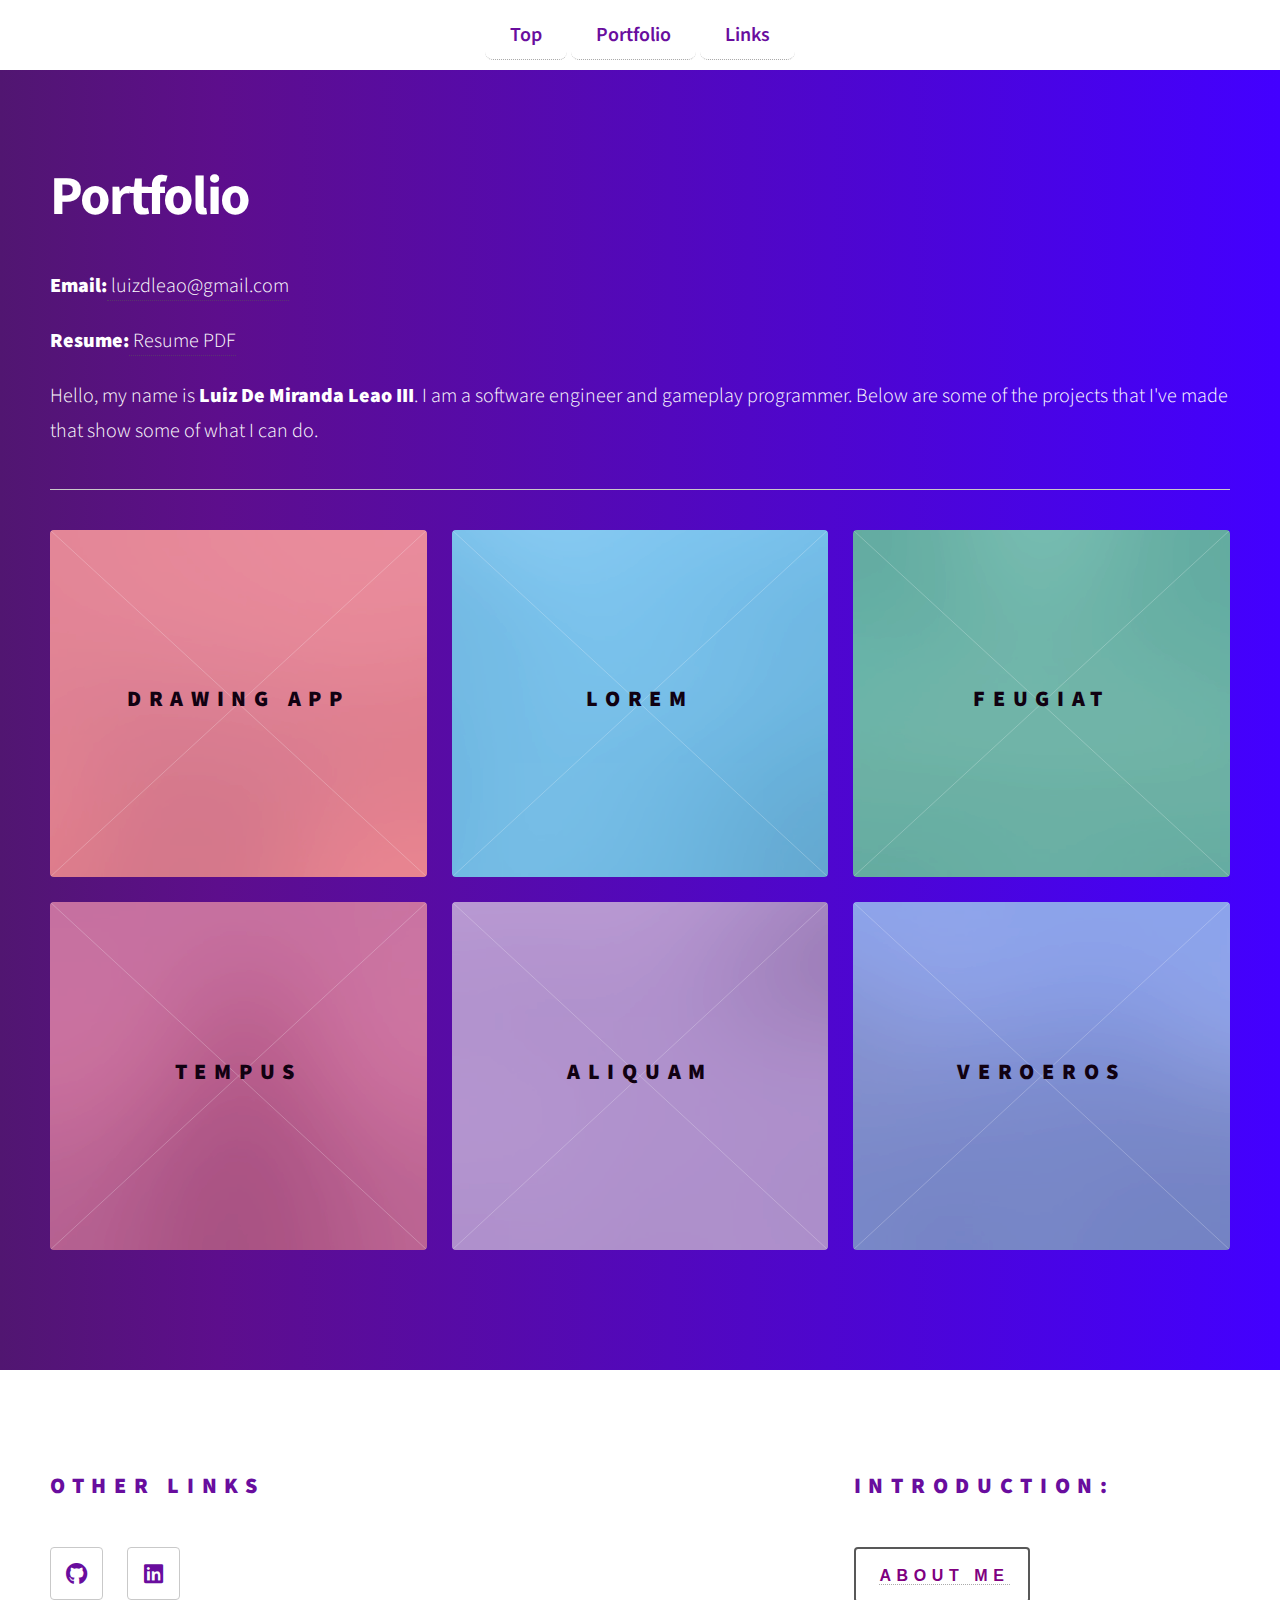
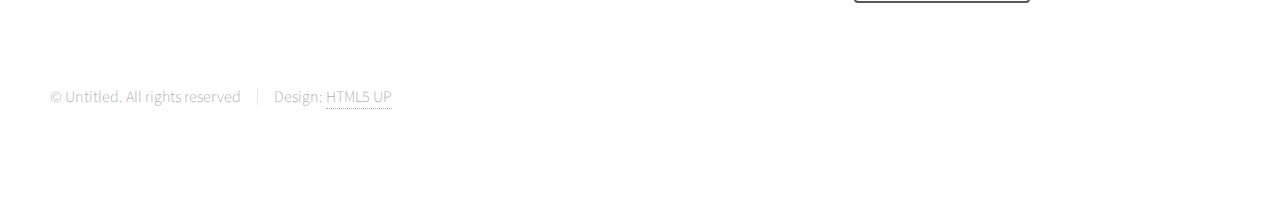
<file: index.html>
<!DOCTYPE HTML>
<html>
	<head>
		<title>Luiz Leao's Portfolio</title>
		<meta charset="utf-8" />
		<meta name="viewport" content="width=device-width, initial-scale=1, user-scalable=no" />
		<link rel="stylesheet" href="assets/css/main.css" />
		<noscript><link rel="stylesheet" href="assets/css/noscript.css" /></noscript>
	</head>
	<body class="is-preload">
		<!-- Wrapper -->
			<div id="wrapper">

				<!-- Header -->
					<header id="header">
						<div class="inner">
							
							<!-- Nav -->
							<nav id="nav">
								<ul class="container">
									<li><a href="#main">Top</a></li>
									<li><a href="#portfolio">Portfolio</a></li>
									<li><a href="#footer">Links</a></li>
								</ul>
							</nav>
						</div>
					</header>

				<!-- Main -->
					<div id="main">
						<div class="inner">
							<header>
								
								<h1>Portfolio</h1>
								<p><b>Email:</b><a href="mailto:luizdleao@gmail.com" target="_blank"> luizdleao@gmail.com</a></p>
								<p><b>Resume:</b><a href="/Documents/CSResume1.pdf" target="_blank"> Resume PDF</a></p>
								<!--
									<p><b>Github:</b><a href="https://github.com/LDMLN" target="_blank">LDMLN</a></p>
								-->
								<p>Hello, my name is <b>Luiz De Miranda Leao III</b>. I am a software engineer and gameplay programmer. Below
									are some of the projects that I've made that show some of what I can do. </p>	
								<hr>
								
							</header>
							<section id="portfolio" class="tiles">
								<article class="style1">
									<span class="image">
										<img src="images/pic01.jpg" alt="" />
									</span>
									<a href="generic.html" target="_blanket">
										<h2>Drawing App</h2>
										<div class="content">
											<p>To be published.</p>
											<p><b>Python/Djano</b></p>
											<button>Project details</button>
										</div>
									</a>
								</article>
								<article class="style2">
									<span class="image">
										<img src="images/pic02.jpg" alt="" />
									</span>
									<a href="generic.html">
										<h2>Lorem</h2>
										<div class="content">
											<p>Sed nisl arcu euismod sit amet nisi lorem etiam dolor veroeros et feugiat.</p>
										</div>
									</a>
								</article>
								<article class="style3">
									<span class="image">
										<img src="images/pic03.jpg" alt="" />
									</span>
									<a href="generic.html">
										<h2>Feugiat</h2>
										<div class="content">
											<p>Sed nisl arcu euismod sit amet nisi lorem etiam dolor veroeros et feugiat.</p>
										</div>
									</a>
								</article>
								<article class="style4">
									<span class="image">
										<img src="images/pic04.jpg" alt="" />
									</span>
									<a href="generic.html">
										<h2>Tempus</h2>
										<div class="content">
											<p>Sed nisl arcu euismod sit amet nisi lorem etiam dolor veroeros et feugiat.</p>
										</div>
									</a>
								</article>
								<article class="style5">
									<span class="image">
										<img src="images/pic05.jpg" alt="" />
									</span>
									<a href="generic.html">
										<h2>Aliquam</h2>
										<div class="content">
											<p>Sed nisl arcu euismod sit amet nisi lorem etiam dolor veroeros et feugiat.</p>
										</div>
									</a>
								</article>
								<article class="style6">
									<span class="image">
										<img src="images/pic06.jpg" alt="" />
									</span>
									<a href="generic.html">
										<h2>Veroeros</h2>
										<div class="content">
											<p>Sed nisl arcu euismod sit amet nisi lorem etiam dolor veroeros et feugiat.</p>
										</div>
									</a>
								</article>
								<!--
								<article class="style2">
									<span class="image">
										<img src="images/pic07.jpg" alt="" />
									</span>
									<a href="generic.html">
										<h2>Ipsum</h2>
										<div class="content">
											<p>Sed nisl arcu euismod sit amet nisi lorem etiam dolor veroeros et feugiat.</p>
										</div>
									</a>
								</article>
								<article class="style3">
									<span class="image">
										<img src="images/pic08.jpg" alt="" />
									</span>
									<a href="generic.html">
										<h2>Dolor</h2>
										<div class="content">
											<p>Sed nisl arcu euismod sit amet nisi lorem etiam dolor veroeros et feugiat.</p>
										</div>
									</a>
								</article>
								<article class="style1">
									<span class="image">
										<img src="images/pic09.jpg" alt="" />
									</span>
									<a href="generic.html">
										<h2>Nullam</h2>
										<div class="content">
											<p>Sed nisl arcu euismod sit amet nisi lorem etiam dolor veroeros et feugiat.</p>
										</div>
									</a>
								</article>
								<article class="style5">
									<span class="image">
										<img src="images/pic10.jpg" alt="" />
									</span>
									<a href="generic.html">
										<h2>Ultricies</h2>
										<div class="content">
											<p>Sed nisl arcu euismod sit amet nisi lorem etiam dolor veroeros et feugiat.</p>
										</div>
									</a>
								</article>
								<article class="style6">
									<span class="image">
										<img src="images/pic11.jpg" alt="" />
									</span>
									<a href="generic.html">
										<h2>Dictum</h2>
										<div class="content">
											<p>Sed nisl arcu euismod sit amet nisi lorem etiam dolor veroeros et feugiat.</p>
										</div>
									</a>
								</article>
								<article class="style4">
									<span class="image">
										<img src="images/pic12.jpg" alt="" />
									</span>
									<a href="generic.html">
										<h2>Pretium</h2>
										<div class="content">
											<p>Sed nisl arcu euismod sit amet nisi lorem etiam dolor veroeros et feugiat.</p>
										</div>
									</a>
								</article>
							-->
							</section>
						</div>
					</div>

				<!-- Footer -->
					<footer id="footer">
						<div class="inner">
							<section>
								<h2>Other Links</h2>
								<ul class="icons">
									<li><a href="https://github.com/LDMLN" target="_blank" class="icon brands style2 fa-github"><span class="label">GitHub</span></a></li>
									<li><a href="https://www.linkedin.com/in/luiz-de-miranda-leao-iii/" target="_blank" class="icon brands style2 fa-linkedin"><span class="label">500px</span></a></li>
								
								</ul>
							</section>
							<section>
								<h2>Introduction:</h2>
								<button class="aboutMe"><a href="aboutMe.html" target= "_blank" class="aboutMe">About me</a></button>
							</section>
							<ul class="copyright">
								<li>&copy; Untitled. All rights reserved</li><li>Design: <a href="http://html5up.net">HTML5 UP</a></li>
							</ul>
						</div>
					</footer>

			</div>

		<!-- Scripts -->
			<script src="assets/js/jquery.min.js"></script>
			<script src="assets/js/browser.min.js"></script>
			<script src="assets/js/breakpoints.min.js"></script>
			<script src="assets/js/util.js"></script>
			<script src="assets/js/main.js"></script>

	</body>
</html>
</file>
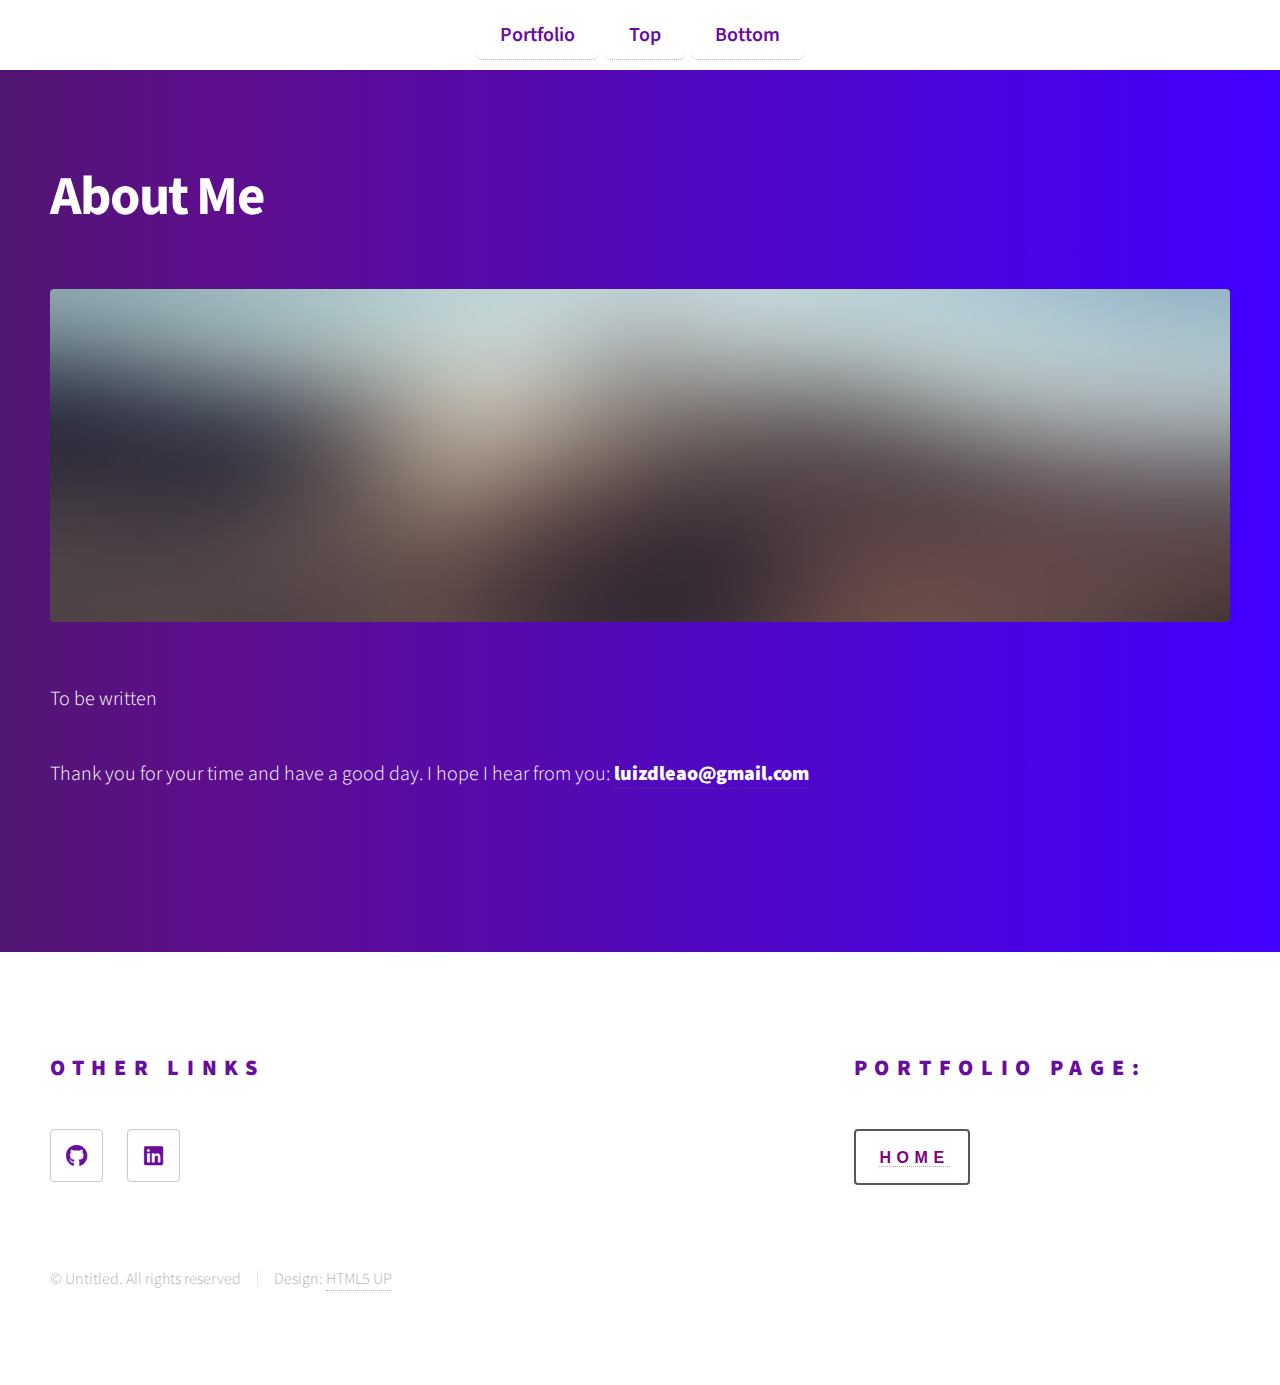
<file: aboutMe.html>
<!DOCTYPE HTML>
<html>
	<head>
		<title>About Me</title>
		<meta charset="utf-8" />
		<meta name="viewport" content="width=device-width, initial-scale=1, user-scalable=no" />
		<link rel="stylesheet" href="assets/css/main.css" />
		<noscript><link rel="stylesheet" href="assets/css/noscript.css" /></noscript>
	</head>
	<body class="is-preload">
		<!-- Wrapper -->
			<div id="wrapper">

				<!-- Header -->
				<header id="header">
					<div class="inner">
						
						<!-- Nav -->
						<nav id="nav">
							<ul class="container">
								<li><a href="index.html">Portfolio</a></li>
								<li><a href="#main">Top</a></li>
								<li><a href="#footer">Bottom</a></li>
							</ul>
						</nav>
					</div>
				</header>

				<!-- Main -->
					<div id="main">
						<div class="inner">
							<h1>About Me</h1>
							<span class="image main"><img src="images/pic13.jpg" alt="" /></span>
							<p>To be written
							</p>
							<p>Thank you for your time and have a good day. I hope I hear from you: <b><a href="mailto:luizdleao@gmail.com" target="_blank"> luizdleao@gmail.com</a></b></p>
						</div>
					</div>

				<!-- Footer -->
				<footer id="footer">
					<div class="inner">
						<section>
							<h2>Other Links</h2>
							<ul class="icons">
								<li><a href="https://github.com/StonSword" target="_blank" class="icon brands style2 fa-github"><span class="label">GitHub</span></a></li>
								<li><a href="https://www.linkedin.com/in/luiz-de-miranda-leao-iii/" target="_blank" class="icon brands style2 fa-linkedin"><span class="label">500px</span></a></li>
							
							</ul>
						</section>
						<section>
							<h2>Portfolio Page:</h2>
							<button><a href="index.html" class="aboutMe">Home</a></button>
						</section>
						<ul class="copyright">
							<li>&copy; Untitled. All rights reserved</li><li>Design: <a href="http://html5up.net">HTML5 UP</a></li>
						</ul>
					</div>
				</footer>

		</div>

		<!-- Scripts -->
			<script src="assets/js/jquery.min.js"></script>
			<script src="assets/js/browser.min.js"></script>
			<script src="assets/js/breakpoints.min.js"></script>
			<script src="assets/js/util.js"></script>
			<script src="assets/js/main.js"></script>

	</body>
</html>
</file>
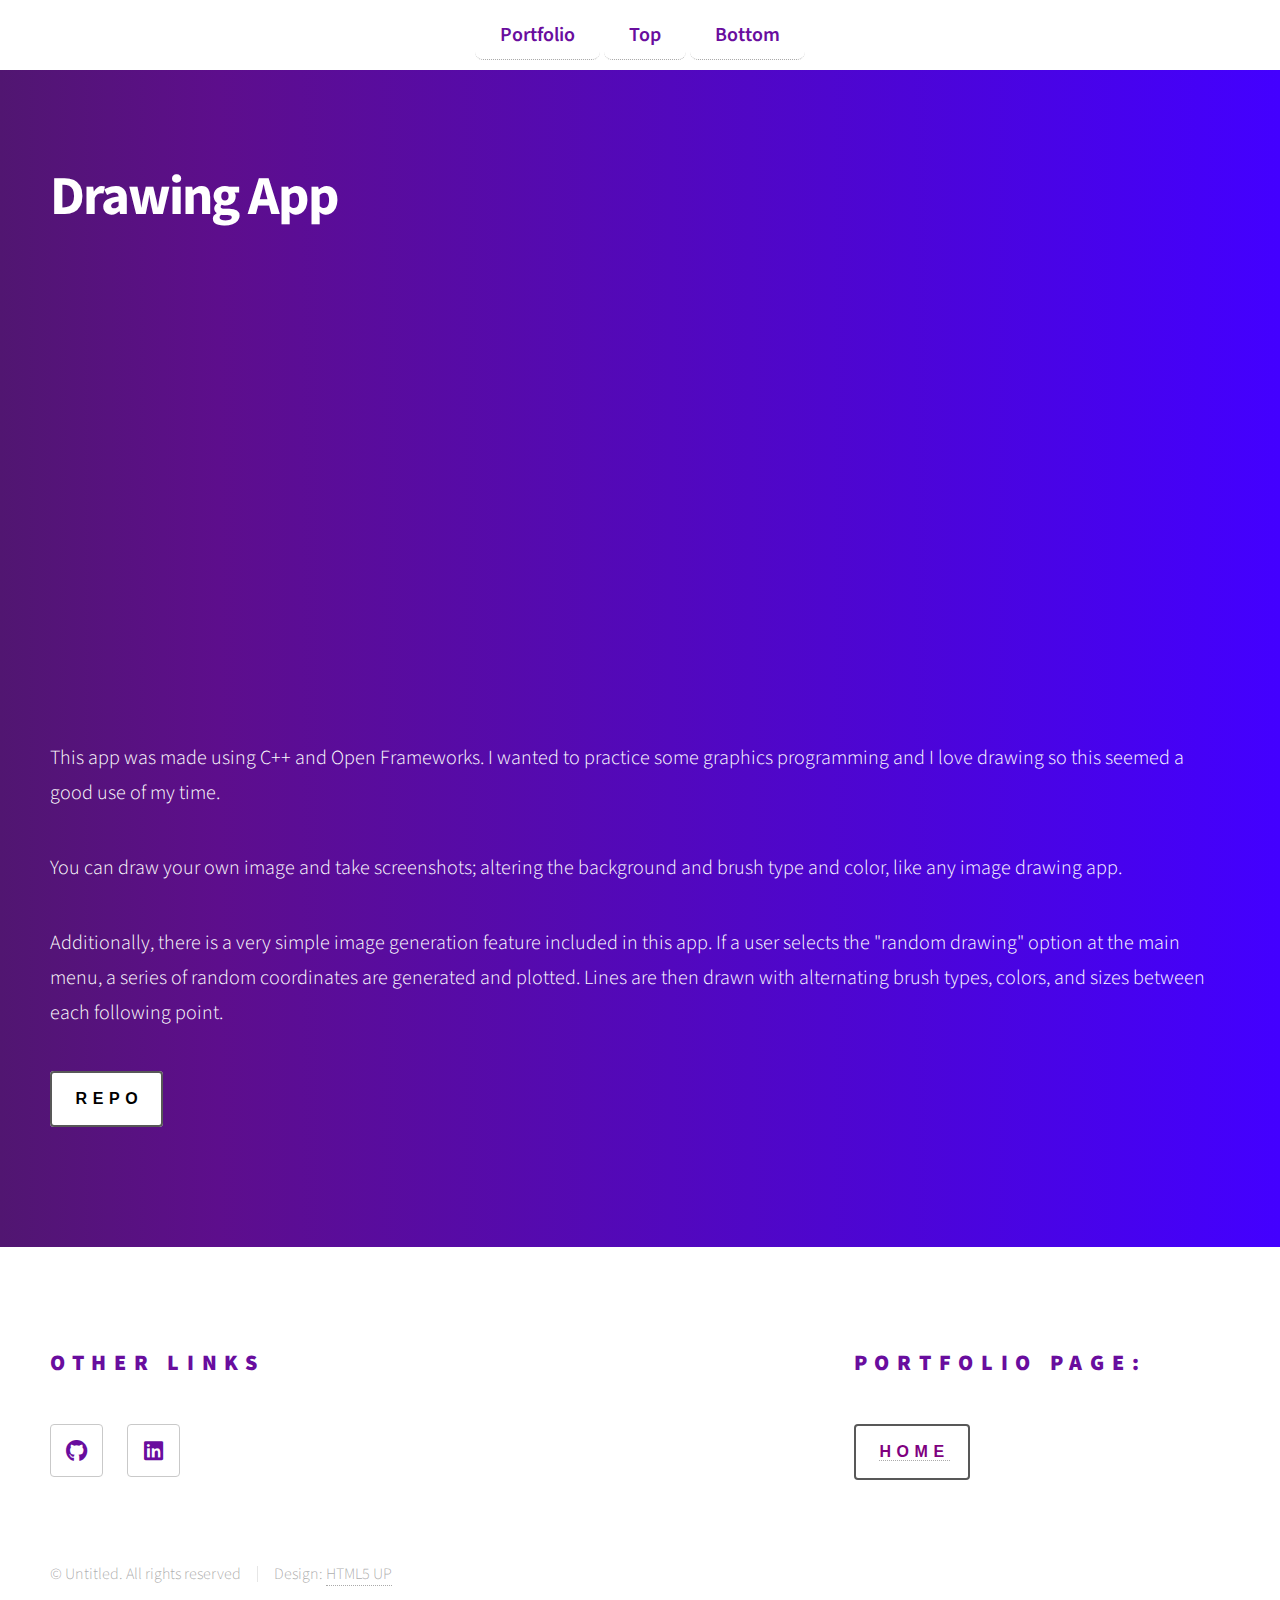
<file: drawingApp.html>
<!DOCTYPE HTML>
<!--
	Phantom by HTML5 UP
	html5up.net | @ajlkn
	Free for personal and commercial use under the CCA 3.0 license (html5up.net/license)
-->
<!-- not currently being used -->
<html>
	<head>
		<title>Drawing App</title>
		<meta charset="utf-8" />
		<meta name="viewport" content="width=device-width, initial-scale=1, user-scalable=no" />
		<link rel="stylesheet" href="assets/css/main.css" />
		<noscript><link rel="stylesheet" href="assets/css/noscript.css" /></noscript>
	</head>
	<body class="is-preload">
		<!-- Wrapper -->
			<div id="wrapper">

				<!-- Header -->
				<header id="header">
					<div class="inner">
						
						<!-- Nav -->
						<nav id="nav">
							<ul class="container">
								<li><a href="index.html">Portfolio</a></li>
								<li><a href="#main">Top</a></li>
								<li><a href="#footer">Bottom</a></li>
							</ul>
						</nav>
					</div>
				</header>

				<!-- Main -->
					<div id="main">
						<div class="inner">
							<h1>Drawing App</h1>
							<!--
							<span class="image main"><img src="images/Drawing-App-Details.png" alt="" /></span>
							-->
							<iframe width="800" height="400" src="https://www.youtube.com/embed/P-wCXj4-nbw"></iframe>
							<p></p>
							<p>This app was made using C++ and Open Frameworks. I wanted to practice some graphics programming and I love drawing so this seemed a good use of my time.</p>
							<p>You can draw your own image and take screenshots; altering the background and brush type and color, like any image drawing app.</p>
							<p>Additionally, there is a very simple image generation feature included in this app. If a user selects the "random drawing" option at the main menu, a series of random coordinates are
								generated and plotted. Lines are then drawn with alternating brush types, colors, and sizes between each following point.</p>

							<a href="https://github.com/LDMLN/DrawingApp/blob/master/src/ofApp.cpp" target="_blank"><button>repo</button></a>
						</div>
					</div>
					
				<!-- Footer -->
				<footer id="footer">
					<div class="inner">
						<section>
							<h2>Other Links</h2>
							<ul class="icons">
								<li><a href="https://github.com/LDMLN" target="_blank" class="icon brands style2 fa-github"><span class="label">GitHub</span></a></li>
								<li><a href="https://www.linkedin.com/in/luiz-de-miranda-leao-iii/" target="_blank" class="icon brands style2 fa-linkedin"><span class="label">500px</span></a></li>
							
							</ul>
						</section>
						<section>
							<h2>Portfolio Page:</h2>
							<button><a href="index.html" class="aboutMe">Home</a></button>
						</section>
						<ul class="copyright">
							<li>&copy; Untitled. All rights reserved</li><li>Design: <a href="http://html5up.net">HTML5 UP</a></li>
						</ul>
					</div>
				</footer>

		</div>

		<!-- Scripts -->
			<script src="assets/js/jquery.min.js"></script>
			<script src="assets/js/browser.min.js"></script>
			<script src="assets/js/breakpoints.min.js"></script>
			<script src="assets/js/util.js"></script>
			<script src="assets/js/main.js"></script>

	</body>
</html>
</file>
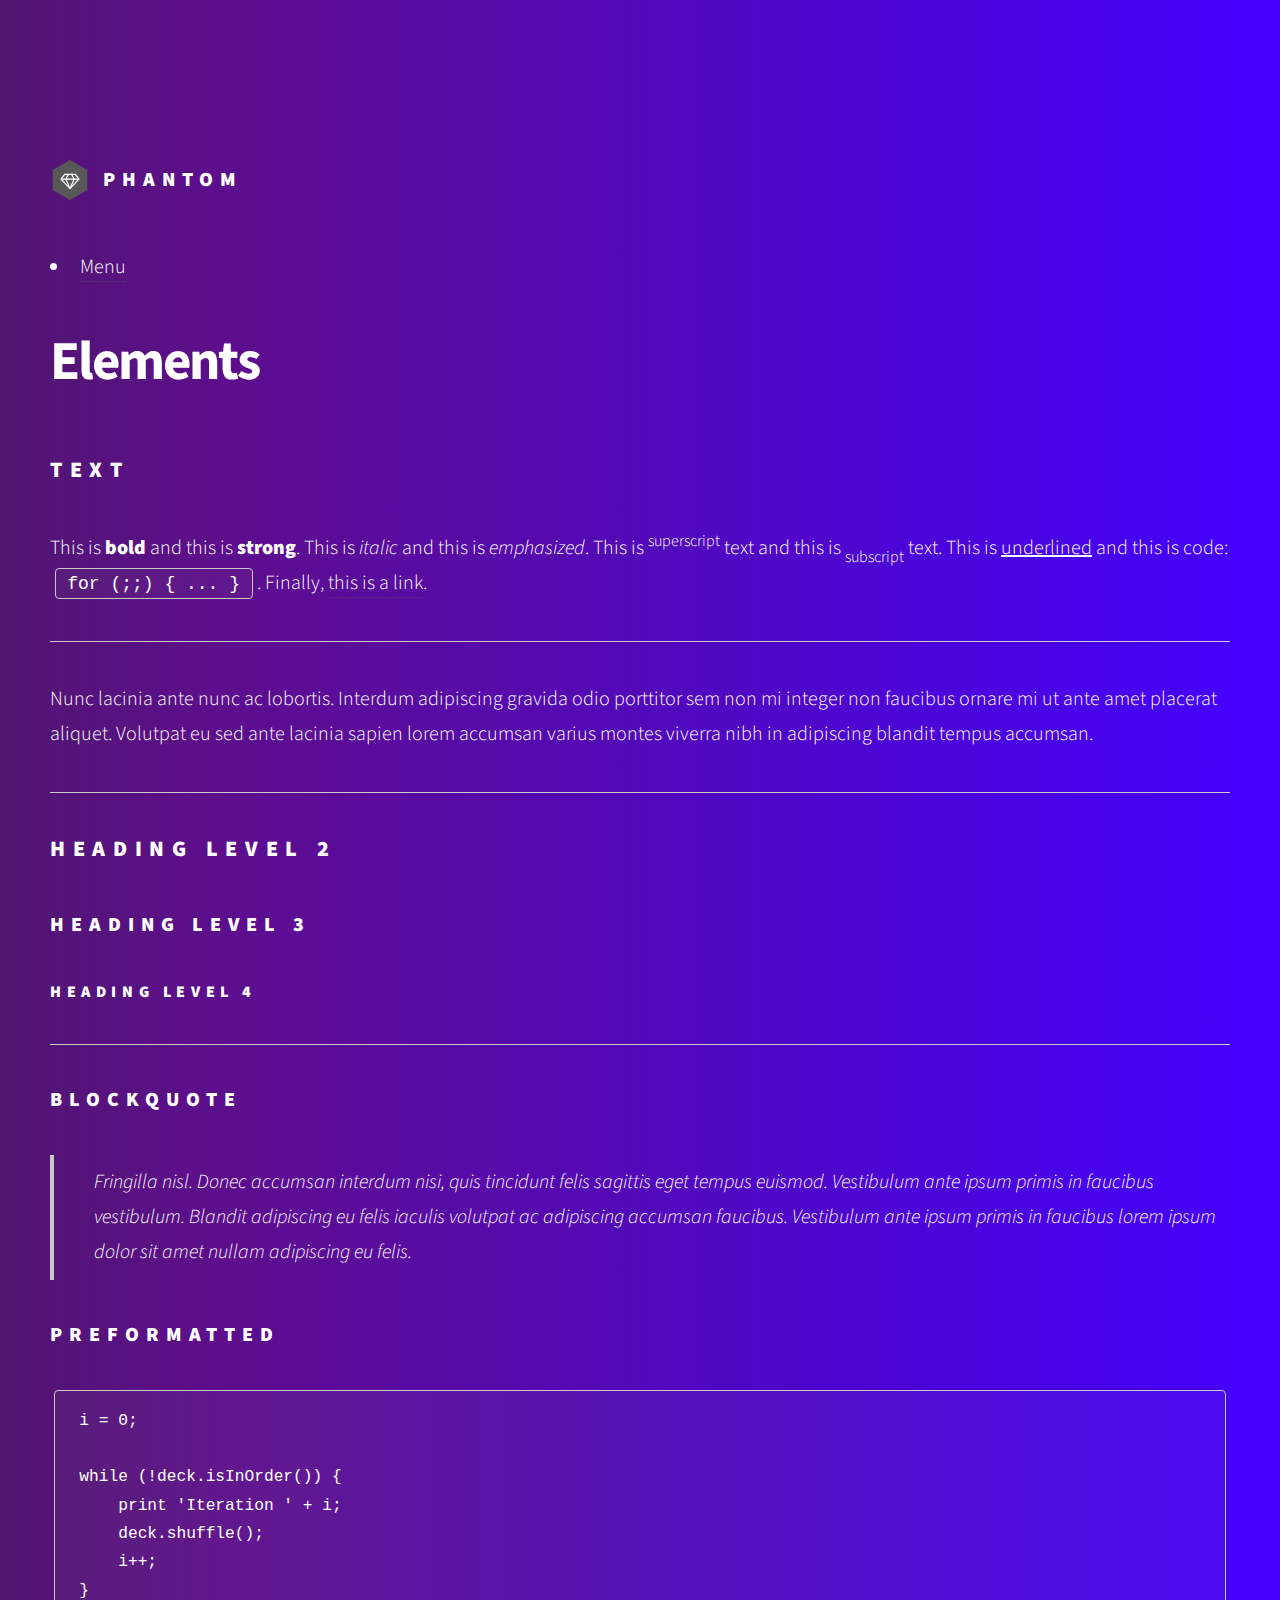
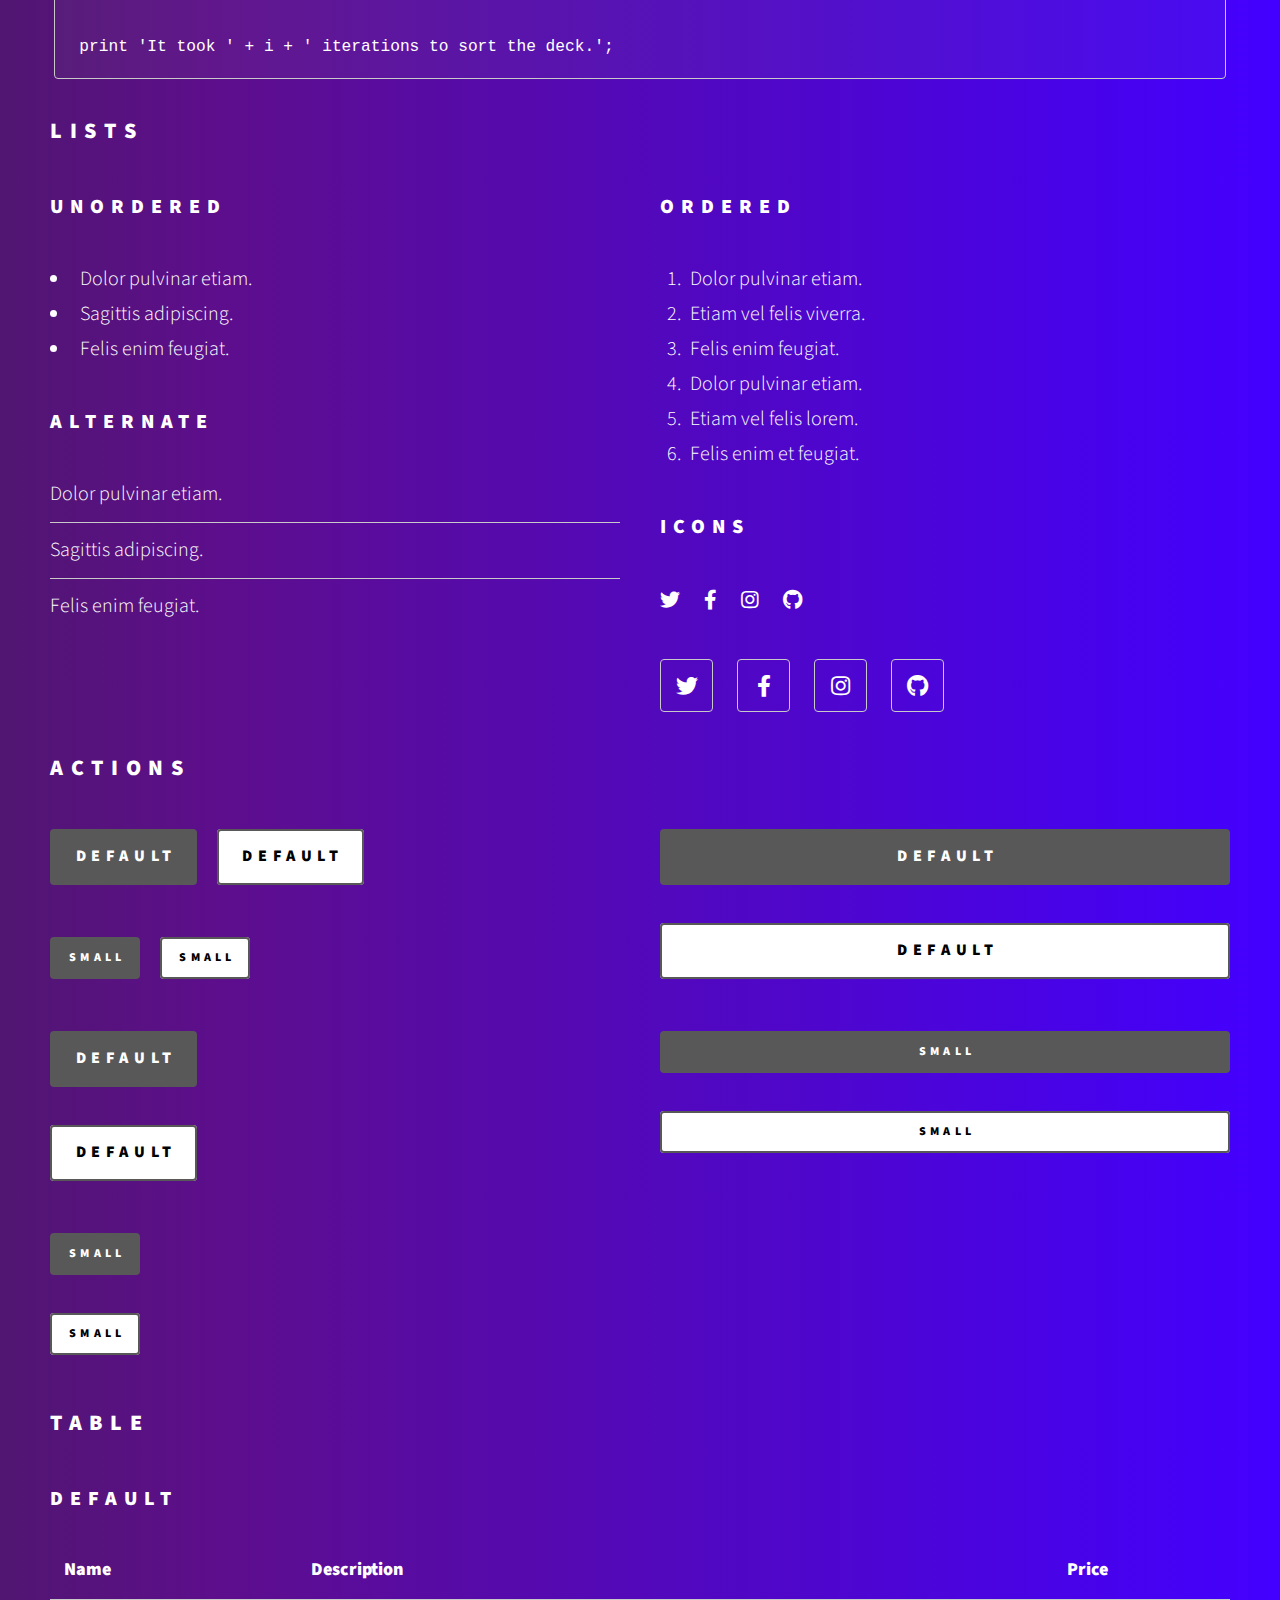
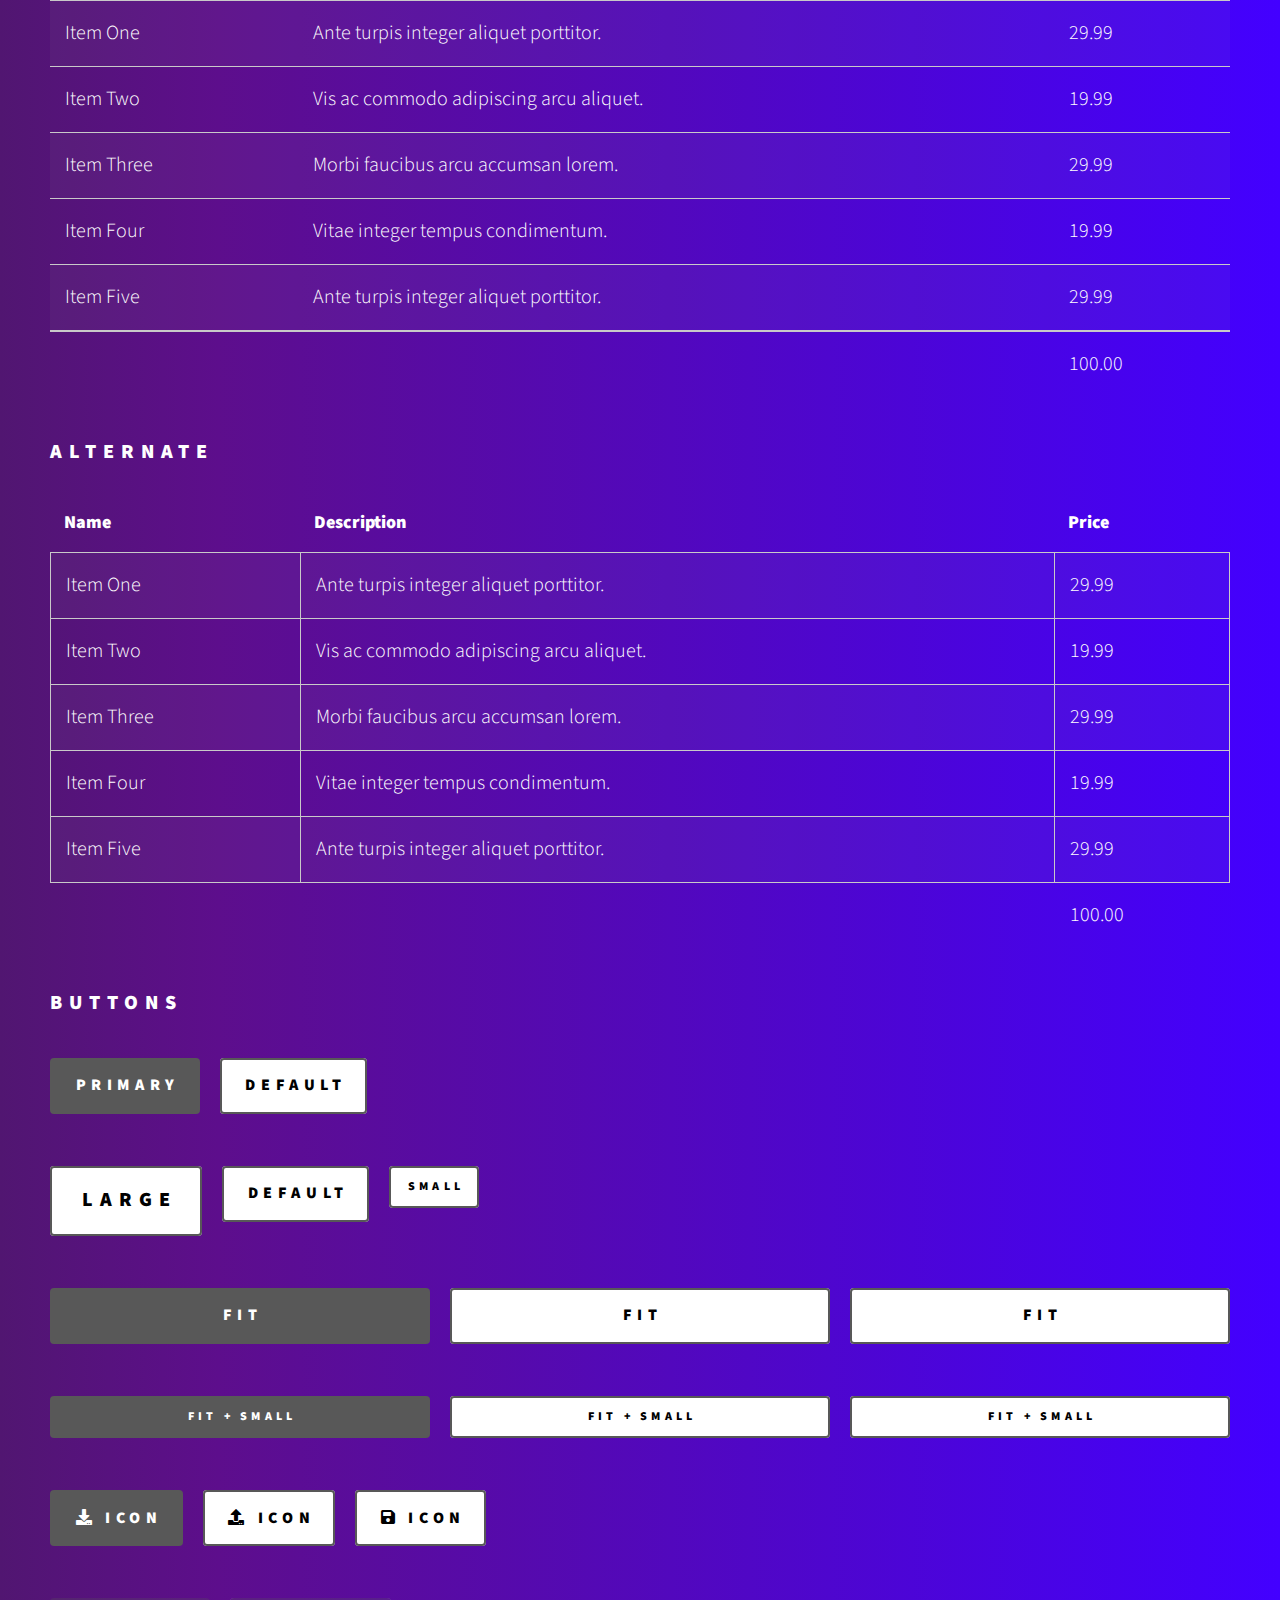
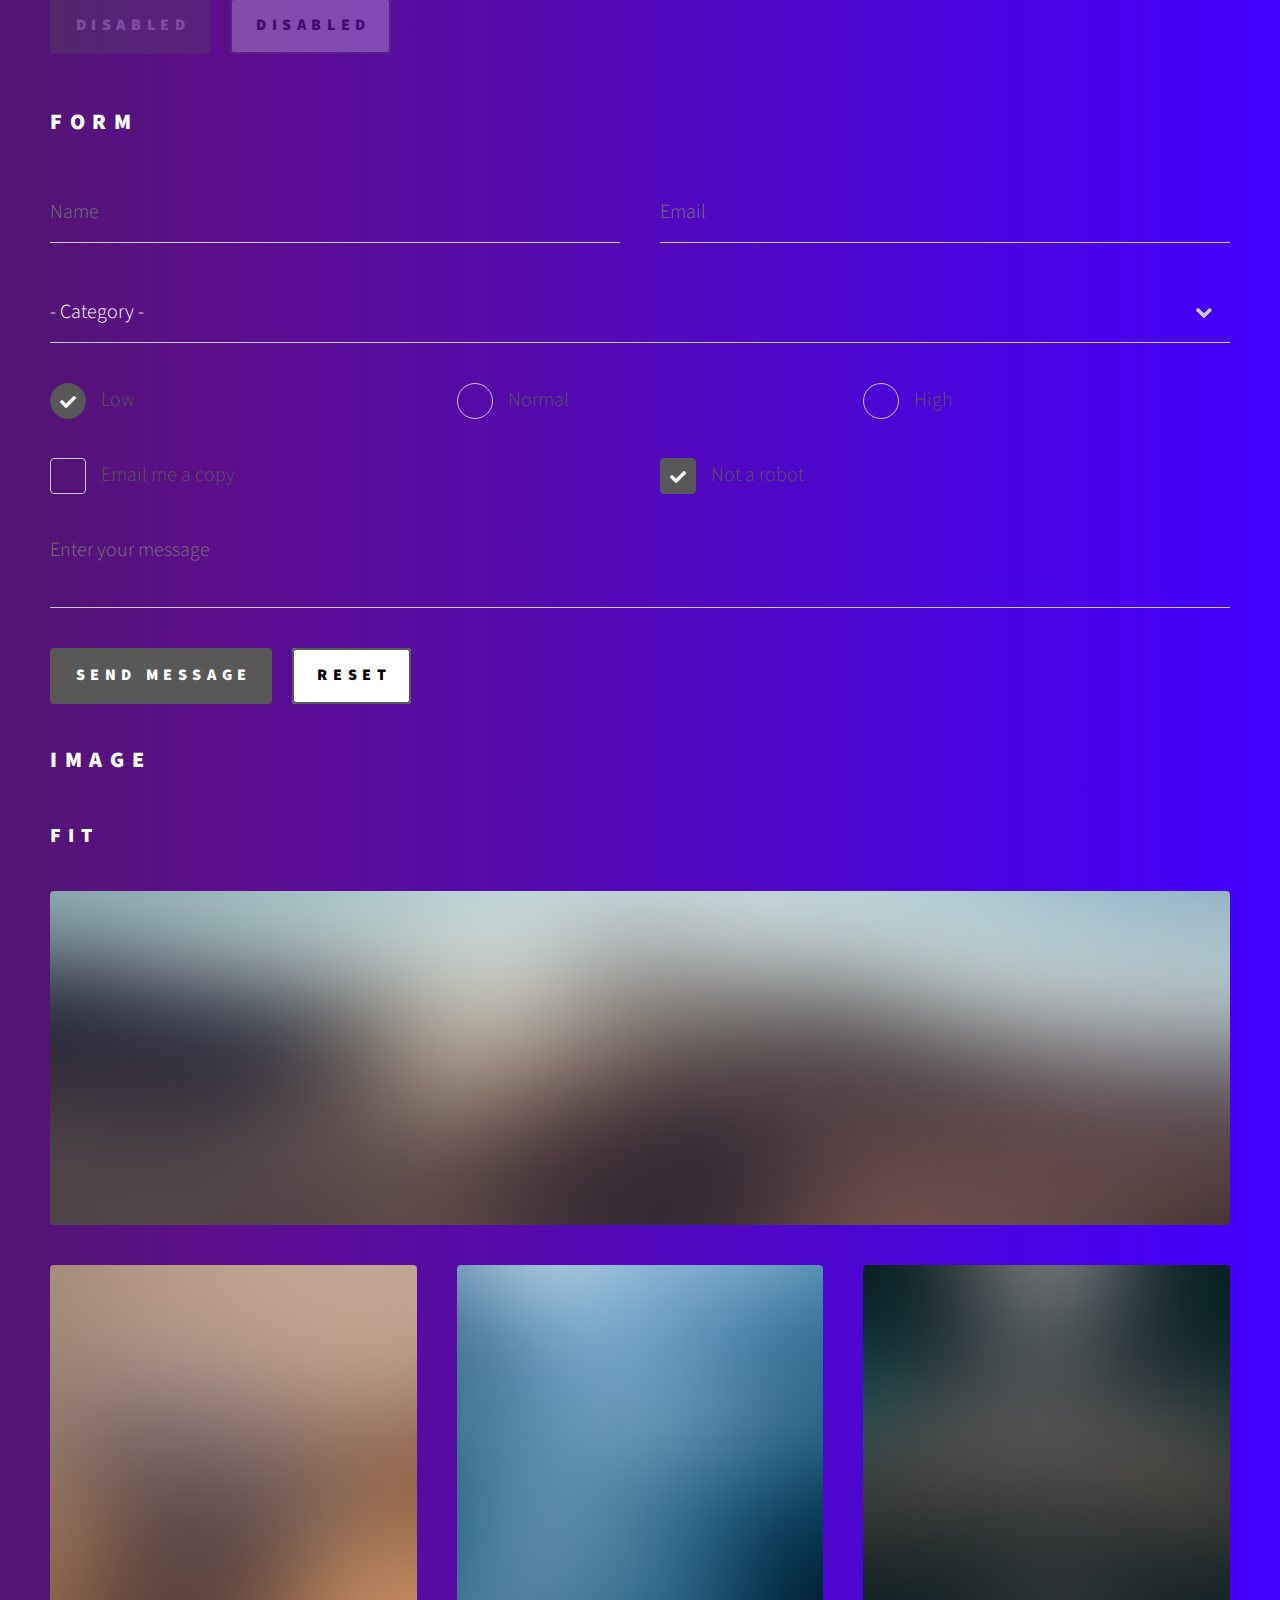
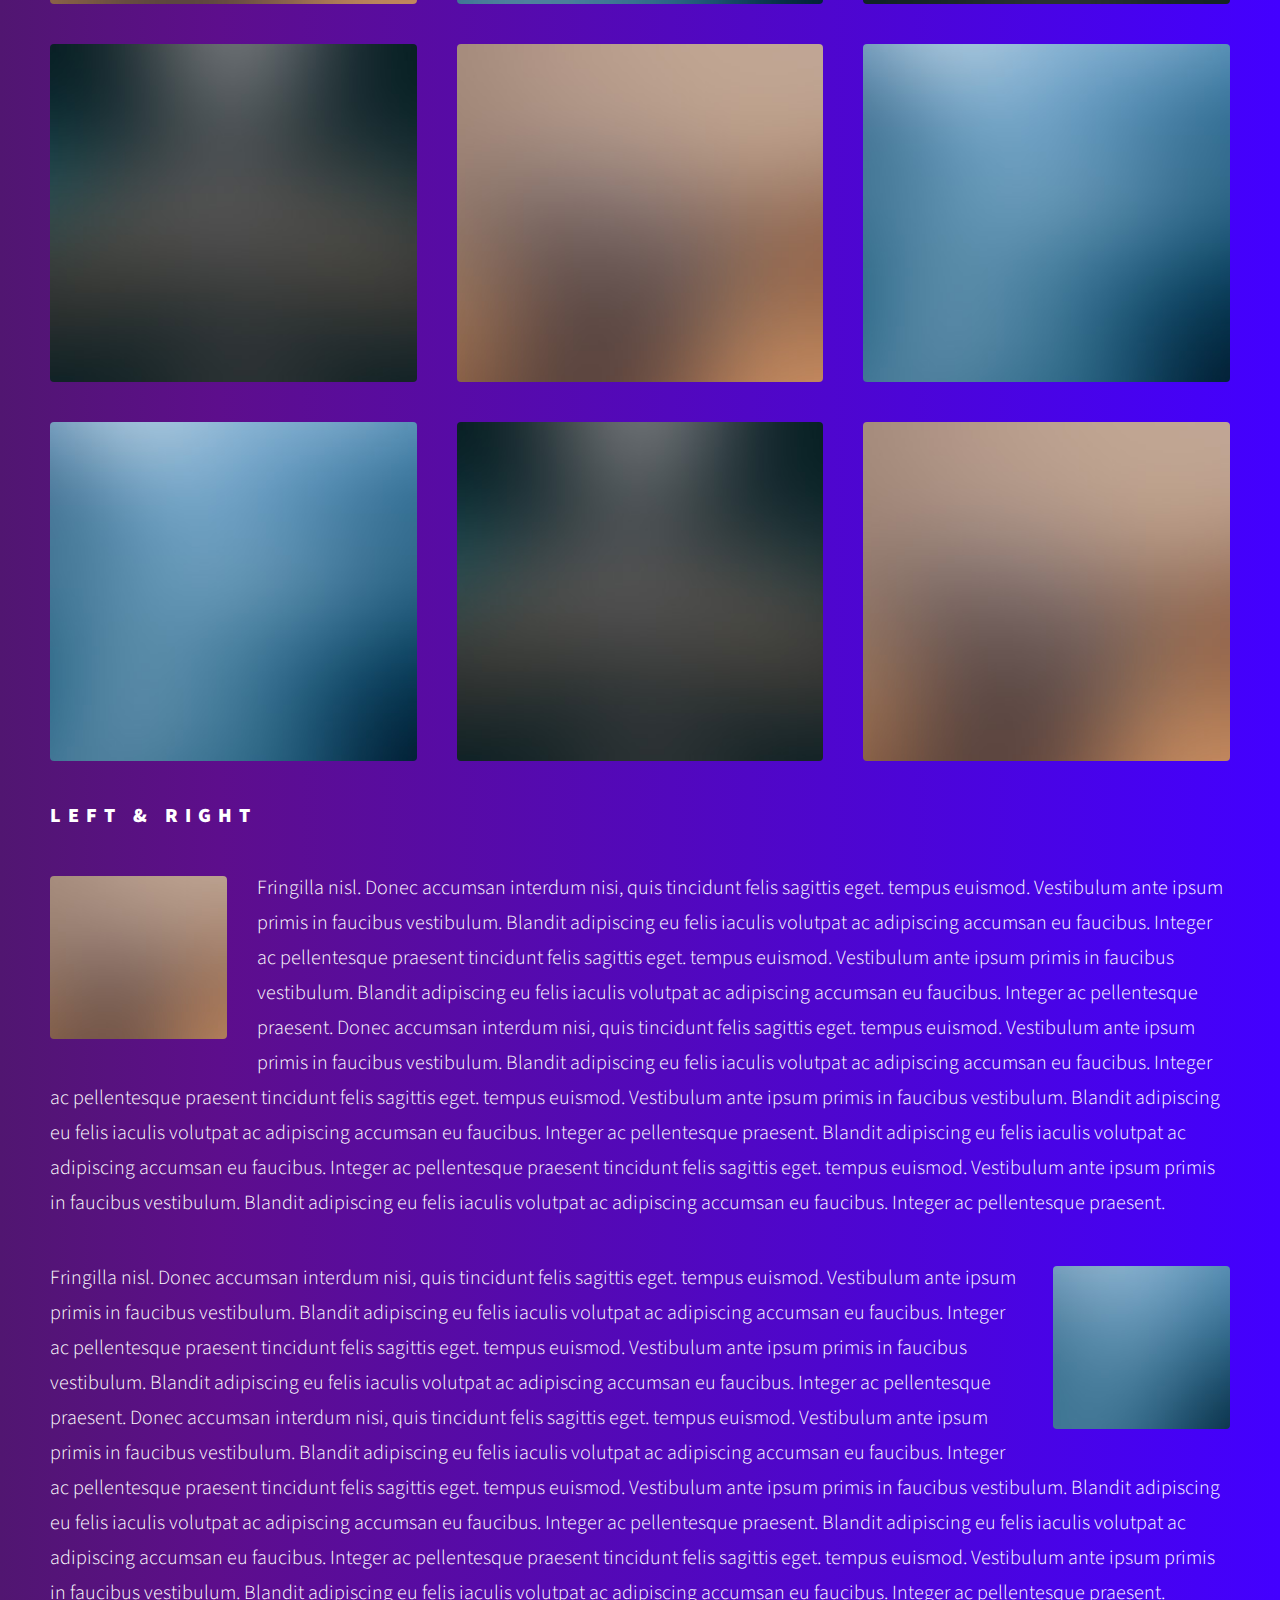
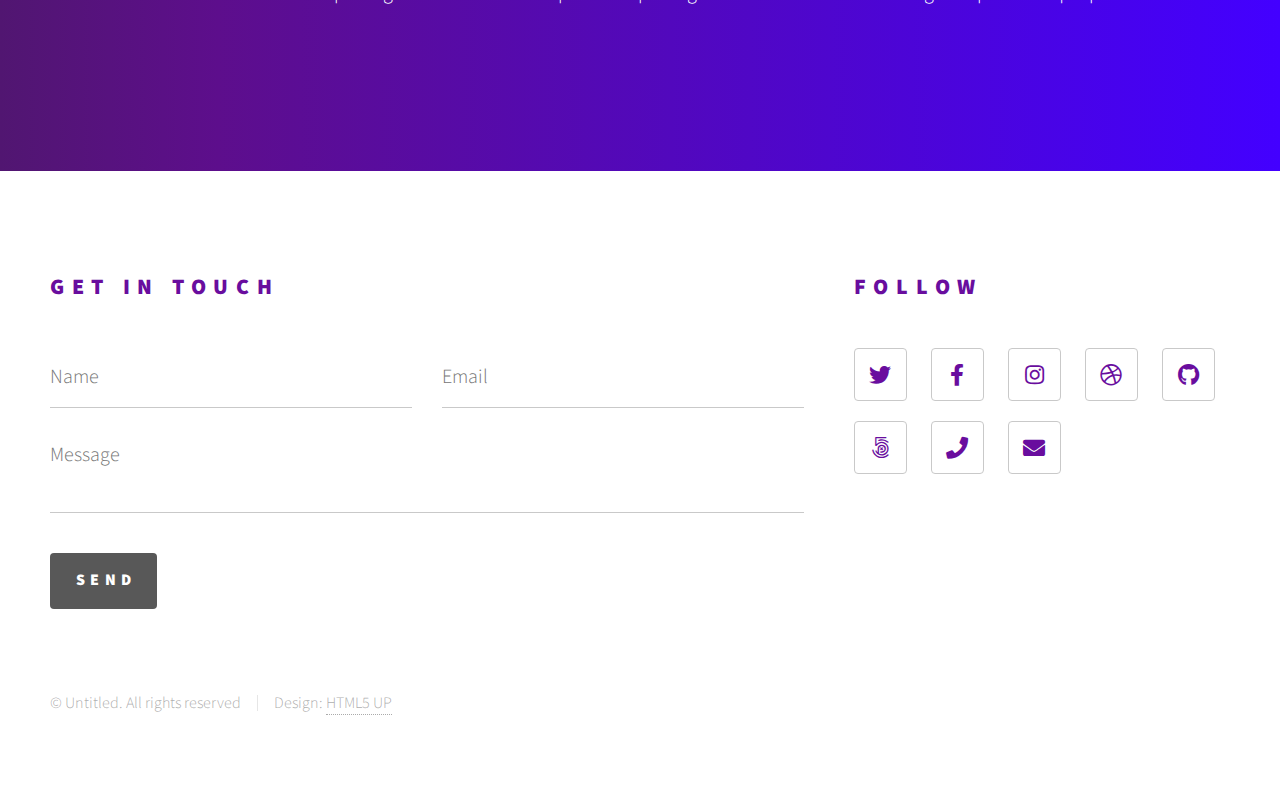
<file: elements.html>
<!DOCTYPE HTML>
<!--
	Phantom by HTML5 UP
	html5up.net | @ajlkn
	Free for personal and commercial use under the CCA 3.0 license (html5up.net/license)
-->
<html>
	<head>
		<title>Elements - Phantom by HTML5 UP</title>
		<meta charset="utf-8" />
		<meta name="viewport" content="width=device-width, initial-scale=1, user-scalable=no" />
		<link rel="stylesheet" href="assets/css/main.css" />
		<noscript><link rel="stylesheet" href="assets/css/noscript.css" /></noscript>
	</head>
	<body class="is-preload">
		<!-- Wrapper -->
			<div id="wrapper">

				<!-- Header -->
					<header id="header">
						<div class="inner">

							<!-- Logo -->
								<a href="index.html" class="logo">
									<span class="symbol"><img src="images/logo.svg" alt="" /></span><span class="title">Phantom</span>
								</a>

							<!-- Nav -->
								<nav>
									<ul>
										<li><a href="#menu">Menu</a></li>
									</ul>
								</nav>

						</div>
					</header>

				<!-- Menu -->
					<nav id="menu">
						<h2>Menu</h2>
						<ul>
							<li><a href="index.html">Home</a></li>
							<li><a href="generic.html">Ipsum veroeros</a></li>
							<li><a href="generic.html">Tempus etiam</a></li>
							<li><a href="generic.html">Consequat dolor</a></li>
							<li><a href="elements.html">Elements</a></li>
						</ul>
					</nav>

				<!-- Main -->
					<div id="main">
						<div class="inner">
							<h1>Elements</h1>

							<!-- Text -->
								<section>
									<h2>Text</h2>
									<p>This is <b>bold</b> and this is <strong>strong</strong>. This is <i>italic</i> and this is <em>emphasized</em>.
									This is <sup>superscript</sup> text and this is <sub>subscript</sub> text.
									This is <u>underlined</u> and this is code: <code>for (;;) { ... }</code>. Finally, <a href="#">this is a link</a>.</p>
									<hr />
									<p>Nunc lacinia ante nunc ac lobortis. Interdum adipiscing gravida odio porttitor sem non mi integer non faucibus ornare mi ut ante amet placerat aliquet. Volutpat eu sed ante lacinia sapien lorem accumsan varius montes viverra nibh in adipiscing blandit tempus accumsan.</p>
									<hr />
									<h2>Heading Level 2</h2>
									<h3>Heading Level 3</h3>
									<h4>Heading Level 4</h4>
									<hr />
									<h3>Blockquote</h3>
									<blockquote>Fringilla nisl. Donec accumsan interdum nisi, quis tincidunt felis sagittis eget tempus euismod. Vestibulum ante ipsum primis in faucibus vestibulum. Blandit adipiscing eu felis iaculis volutpat ac adipiscing accumsan faucibus. Vestibulum ante ipsum primis in faucibus lorem ipsum dolor sit amet nullam adipiscing eu felis.</blockquote>
									<h3>Preformatted</h3>
									<pre><code>i = 0;

while (!deck.isInOrder()) {
    print 'Iteration ' + i;
    deck.shuffle();
    i++;
}

print 'It took ' + i + ' iterations to sort the deck.';</code></pre>
								</section>

							<!-- Lists -->
								<section>
									<h2>Lists</h2>
									<div class="row">
										<div class="col-6 col-12-medium">
											<h3>Unordered</h3>
											<ul>
												<li>Dolor pulvinar etiam.</li>
												<li>Sagittis adipiscing.</li>
												<li>Felis enim feugiat.</li>
											</ul>
											<h3>Alternate</h3>
											<ul class="alt">
												<li>Dolor pulvinar etiam.</li>
												<li>Sagittis adipiscing.</li>
												<li>Felis enim feugiat.</li>
											</ul>
										</div>
										<div class="col-6 col-12-medium">
											<h3>Ordered</h3>
											<ol>
												<li>Dolor pulvinar etiam.</li>
												<li>Etiam vel felis viverra.</li>
												<li>Felis enim feugiat.</li>
												<li>Dolor pulvinar etiam.</li>
												<li>Etiam vel felis lorem.</li>
												<li>Felis enim et feugiat.</li>
											</ol>
											<h3>Icons</h3>
											<ul class="icons">
												<li><a href="#" class="icon brands style1 fa-twitter"><span class="label">Twitter</span></a></li>
												<li><a href="#" class="icon brands style1 fa-facebook-f"><span class="label">Facebook</span></a></li>
												<li><a href="#" class="icon brands style1 fa-instagram"><span class="label">Instagram</span></a></li>
												<li><a href="#" class="icon brands style1 fa-github"><span class="label">Github</span></a></li>
											</ul>
											<ul class="icons">
												<li><a href="#" class="icon brands style2 fa-twitter"><span class="label">Twitter</span></a></li>
												<li><a href="#" class="icon brands style2 fa-facebook-f"><span class="label">Facebook</span></a></li>
												<li><a href="#" class="icon brands style2 fa-instagram"><span class="label">Instagram</span></a></li>
												<li><a href="#" class="icon brands style2 fa-github"><span class="label">Github</span></a></li>
											</ul>
										</div>
									</div>
									<h2>Actions</h2>
									<div class="row">
										<div class="col-6 col-12-medium">
											<ul class="actions">
												<li><a href="#" class="button primary">Default</a></li>
												<li><a href="#" class="button">Default</a></li>
											</ul>
											<ul class="actions small">
												<li><a href="#" class="button primary small">Small</a></li>
												<li><a href="#" class="button small">Small</a></li>
											</ul>
											<ul class="actions stacked">
												<li><a href="#" class="button primary">Default</a></li>
												<li><a href="#" class="button">Default</a></li>
											</ul>
											<ul class="actions stacked">
												<li><a href="#" class="button primary small">Small</a></li>
												<li><a href="#" class="button small">Small</a></li>
											</ul>
										</div>
										<div class="col-6 col-12-medium">
											<ul class="actions stacked">
												<li><a href="#" class="button primary fit">Default</a></li>
												<li><a href="#" class="button fit">Default</a></li>
											</ul>
											<ul class="actions stacked">
												<li><a href="#" class="button primary small fit">Small</a></li>
												<li><a href="#" class="button small fit">Small</a></li>
											</ul>
										</div>
									</div>
								</section>

							<!-- Table -->
								<section>
									<h2>Table</h2>
									<h3>Default</h3>
									<div class="table-wrapper">
										<table>
											<thead>
												<tr>
													<th>Name</th>
													<th>Description</th>
													<th>Price</th>
												</tr>
											</thead>
											<tbody>
												<tr>
													<td>Item One</td>
													<td>Ante turpis integer aliquet porttitor.</td>
													<td>29.99</td>
												</tr>
												<tr>
													<td>Item Two</td>
													<td>Vis ac commodo adipiscing arcu aliquet.</td>
													<td>19.99</td>
												</tr>
												<tr>
													<td>Item Three</td>
													<td> Morbi faucibus arcu accumsan lorem.</td>
													<td>29.99</td>
												</tr>
												<tr>
													<td>Item Four</td>
													<td>Vitae integer tempus condimentum.</td>
													<td>19.99</td>
												</tr>
												<tr>
													<td>Item Five</td>
													<td>Ante turpis integer aliquet porttitor.</td>
													<td>29.99</td>
												</tr>
											</tbody>
											<tfoot>
												<tr>
													<td colspan="2"></td>
													<td>100.00</td>
												</tr>
											</tfoot>
										</table>
									</div>

									<h3>Alternate</h3>
									<div class="table-wrapper">
										<table class="alt">
											<thead>
												<tr>
													<th>Name</th>
													<th>Description</th>
													<th>Price</th>
												</tr>
											</thead>
											<tbody>
												<tr>
													<td>Item One</td>
													<td>Ante turpis integer aliquet porttitor.</td>
													<td>29.99</td>
												</tr>
												<tr>
													<td>Item Two</td>
													<td>Vis ac commodo adipiscing arcu aliquet.</td>
													<td>19.99</td>
												</tr>
												<tr>
													<td>Item Three</td>
													<td> Morbi faucibus arcu accumsan lorem.</td>
													<td>29.99</td>
												</tr>
												<tr>
													<td>Item Four</td>
													<td>Vitae integer tempus condimentum.</td>
													<td>19.99</td>
												</tr>
												<tr>
													<td>Item Five</td>
													<td>Ante turpis integer aliquet porttitor.</td>
													<td>29.99</td>
												</tr>
											</tbody>
											<tfoot>
												<tr>
													<td colspan="2"></td>
													<td>100.00</td>
												</tr>
											</tfoot>
										</table>
									</div>
								</section>

							<!-- Buttons -->
								<section>
									<h3>Buttons</h3>
									<ul class="actions">
										<li><a href="#" class="button primary">Primary</a></li>
										<li><a href="#" class="button">Default</a></li>
									</ul>
									<ul class="actions">
										<li><a href="#" class="button large">Large</a></li>
										<li><a href="#" class="button">Default</a></li>
										<li><a href="#" class="button small">Small</a></li>
									</ul>
									<ul class="actions fit">
										<li><a href="#" class="button primary fit">Fit</a></li>
										<li><a href="#" class="button fit">Fit</a></li>
										<li><a href="#" class="button fit">Fit</a></li>
									</ul>
									<ul class="actions fit small">
										<li><a href="#" class="button primary fit small">Fit + Small</a></li>
										<li><a href="#" class="button fit small">Fit + Small</a></li>
										<li><a href="#" class="button fit small">Fit + Small</a></li>
									</ul>
									<ul class="actions">
										<li><a href="#" class="button primary icon solid fa-download">Icon</a></li>
										<li><a href="#" class="button icon solid fa-upload">Icon</a></li>
										<li><a href="#" class="button icon solid fa-save">Icon</a></li>
									</ul>
									<ul class="actions">
										<li><span class="button primary disabled">Disabled</span></li>
										<li><span class="button disabled">Disabled</span></li>
									</ul>
								</section>

							<!-- Form -->
								<section>
									<h2>Form</h2>
									<form method="post" action="#">
										<div class="row gtr-uniform">
											<div class="col-6 col-12-xsmall">
												<input type="text" name="demo-name" id="demo-name" value="" placeholder="Name" />
											</div>
											<div class="col-6 col-12-xsmall">
												<input type="email" name="demo-email" id="demo-email" value="" placeholder="Email" />
											</div>
											<div class="col-12">
												<select name="demo-category" id="demo-category">
													<option value="">- Category -</option>
													<option value="1">Manufacturing</option>
													<option value="1">Shipping</option>
													<option value="1">Administration</option>
													<option value="1">Human Resources</option>
												</select>
											</div>
											<div class="col-4 col-12-small">
												<input type="radio" id="demo-priority-low" name="demo-priority" checked>
												<label for="demo-priority-low">Low</label>
											</div>
											<div class="col-4 col-12-small">
												<input type="radio" id="demo-priority-normal" name="demo-priority">
												<label for="demo-priority-normal">Normal</label>
											</div>
											<div class="col-4 col-12-small">
												<input type="radio" id="demo-priority-high" name="demo-priority">
												<label for="demo-priority-high">High</label>
											</div>
											<div class="col-6 col-12-small">
												<input type="checkbox" id="demo-copy" name="demo-copy">
												<label for="demo-copy">Email me a copy</label>
											</div>
											<div class="col-6 col-12-small">
												<input type="checkbox" id="demo-human" name="demo-human" checked>
												<label for="demo-human">Not a robot</label>
											</div>
											<div class="col-12">
												<textarea name="demo-message" id="demo-message" placeholder="Enter your message" rows="6"></textarea>
											</div>
											<div class="col-12">
												<ul class="actions">
													<li><input type="submit" value="Send Message" class="primary" /></li>
													<li><input type="reset" value="Reset" /></li>
												</ul>
											</div>
										</div>
									</form>
								</section>

							<!-- Image -->
								<section>
									<h2>Image</h2>
									<h3>Fit</h3>
									<div class="box alt">
										<div class="row gtr-uniform">
											<div class="col-12"><span class="image fit"><img src="images/pic13.jpg" alt="" /></span></div>
											<div class="col-4"><span class="image fit"><img src="images/pic01.jpg" alt="" /></span></div>
											<div class="col-4"><span class="image fit"><img src="images/pic02.jpg" alt="" /></span></div>
											<div class="col-4"><span class="image fit"><img src="images/pic03.jpg" alt="" /></span></div>
											<div class="col-4"><span class="image fit"><img src="images/pic03.jpg" alt="" /></span></div>
											<div class="col-4"><span class="image fit"><img src="images/pic01.jpg" alt="" /></span></div>
											<div class="col-4"><span class="image fit"><img src="images/pic02.jpg" alt="" /></span></div>
											<div class="col-4"><span class="image fit"><img src="images/pic02.jpg" alt="" /></span></div>
											<div class="col-4"><span class="image fit"><img src="images/pic03.jpg" alt="" /></span></div>
											<div class="col-4"><span class="image fit"><img src="images/pic01.jpg" alt="" /></span></div>
										</div>
									</div>
									<h3>Left &amp; Right</h3>
									<p><span class="image left"><img src="images/pic14.jpg" alt="" /></span>Fringilla nisl. Donec accumsan interdum nisi, quis tincidunt felis sagittis eget. tempus euismod. Vestibulum ante ipsum primis in faucibus vestibulum. Blandit adipiscing eu felis iaculis volutpat ac adipiscing accumsan eu faucibus. Integer ac pellentesque praesent tincidunt felis sagittis eget. tempus euismod. Vestibulum ante ipsum primis in faucibus vestibulum. Blandit adipiscing eu felis iaculis volutpat ac adipiscing accumsan eu faucibus. Integer ac pellentesque praesent. Donec accumsan interdum nisi, quis tincidunt felis sagittis eget. tempus euismod. Vestibulum ante ipsum primis in faucibus vestibulum. Blandit adipiscing eu felis iaculis volutpat ac adipiscing accumsan eu faucibus. Integer ac pellentesque praesent tincidunt felis sagittis eget. tempus euismod. Vestibulum ante ipsum primis in faucibus vestibulum. Blandit adipiscing eu felis iaculis volutpat ac adipiscing accumsan eu faucibus. Integer ac pellentesque praesent. Blandit adipiscing eu felis iaculis volutpat ac adipiscing accumsan eu faucibus. Integer ac pellentesque praesent tincidunt felis sagittis eget. tempus euismod. Vestibulum ante ipsum primis in faucibus vestibulum. Blandit adipiscing eu felis iaculis volutpat ac adipiscing accumsan eu faucibus. Integer ac pellentesque praesent.</p>
									<p><span class="image right"><img src="images/pic15.jpg" alt="" /></span>Fringilla nisl. Donec accumsan interdum nisi, quis tincidunt felis sagittis eget. tempus euismod. Vestibulum ante ipsum primis in faucibus vestibulum. Blandit adipiscing eu felis iaculis volutpat ac adipiscing accumsan eu faucibus. Integer ac pellentesque praesent tincidunt felis sagittis eget. tempus euismod. Vestibulum ante ipsum primis in faucibus vestibulum. Blandit adipiscing eu felis iaculis volutpat ac adipiscing accumsan eu faucibus. Integer ac pellentesque praesent. Donec accumsan interdum nisi, quis tincidunt felis sagittis eget. tempus euismod. Vestibulum ante ipsum primis in faucibus vestibulum. Blandit adipiscing eu felis iaculis volutpat ac adipiscing accumsan eu faucibus. Integer ac pellentesque praesent tincidunt felis sagittis eget. tempus euismod. Vestibulum ante ipsum primis in faucibus vestibulum. Blandit adipiscing eu felis iaculis volutpat ac adipiscing accumsan eu faucibus. Integer ac pellentesque praesent. Blandit adipiscing eu felis iaculis volutpat ac adipiscing accumsan eu faucibus. Integer ac pellentesque praesent tincidunt felis sagittis eget. tempus euismod. Vestibulum ante ipsum primis in faucibus vestibulum. Blandit adipiscing eu felis iaculis volutpat ac adipiscing accumsan eu faucibus. Integer ac pellentesque praesent.</p>
								</section>

						</div>
					</div>

				<!-- Footer -->
					<footer id="footer">
						<div class="inner">
							<section>
								<h2>Get in touch</h2>
								<form method="post" action="#">
									<div class="fields">
										<div class="field half">
											<input type="text" name="name" id="name" placeholder="Name" />
										</div>
										<div class="field half">
											<input type="email" name="email" id="email" placeholder="Email" />
										</div>
										<div class="field">
											<textarea name="message" id="message" placeholder="Message"></textarea>
										</div>
									</div>
									<ul class="actions">
										<li><input type="submit" value="Send" class="primary" /></li>
									</ul>
								</form>
							</section>
							<section>
								<h2>Follow</h2>
								<ul class="icons">
									<li><a href="#" class="icon brands style2 fa-twitter"><span class="label">Twitter</span></a></li>
									<li><a href="#" class="icon brands style2 fa-facebook-f"><span class="label">Facebook</span></a></li>
									<li><a href="#" class="icon brands style2 fa-instagram"><span class="label">Instagram</span></a></li>
									<li><a href="#" class="icon brands style2 fa-dribbble"><span class="label">Dribbble</span></a></li>
									<li><a href="#" class="icon brands style2 fa-github"><span class="label">GitHub</span></a></li>
									<li><a href="#" class="icon brands style2 fa-500px"><span class="label">500px</span></a></li>
									<li><a href="#" class="icon solid style2 fa-phone"><span class="label">Phone</span></a></li>
									<li><a href="#" class="icon solid style2 fa-envelope"><span class="label">Email</span></a></li>
								</ul>
							</section>
							<ul class="copyright">
								<li>&copy; Untitled. All rights reserved</li><li>Design: <a href="http://html5up.net">HTML5 UP</a></li>
							</ul>
						</div>
					</footer>

			</div>

		<!-- Scripts -->
			<script src="assets/js/jquery.min.js"></script>
			<script src="assets/js/browser.min.js"></script>
			<script src="assets/js/breakpoints.min.js"></script>
			<script src="assets/js/util.js"></script>
			<script src="assets/js/main.js"></script>

	</body>
</html>
</file>
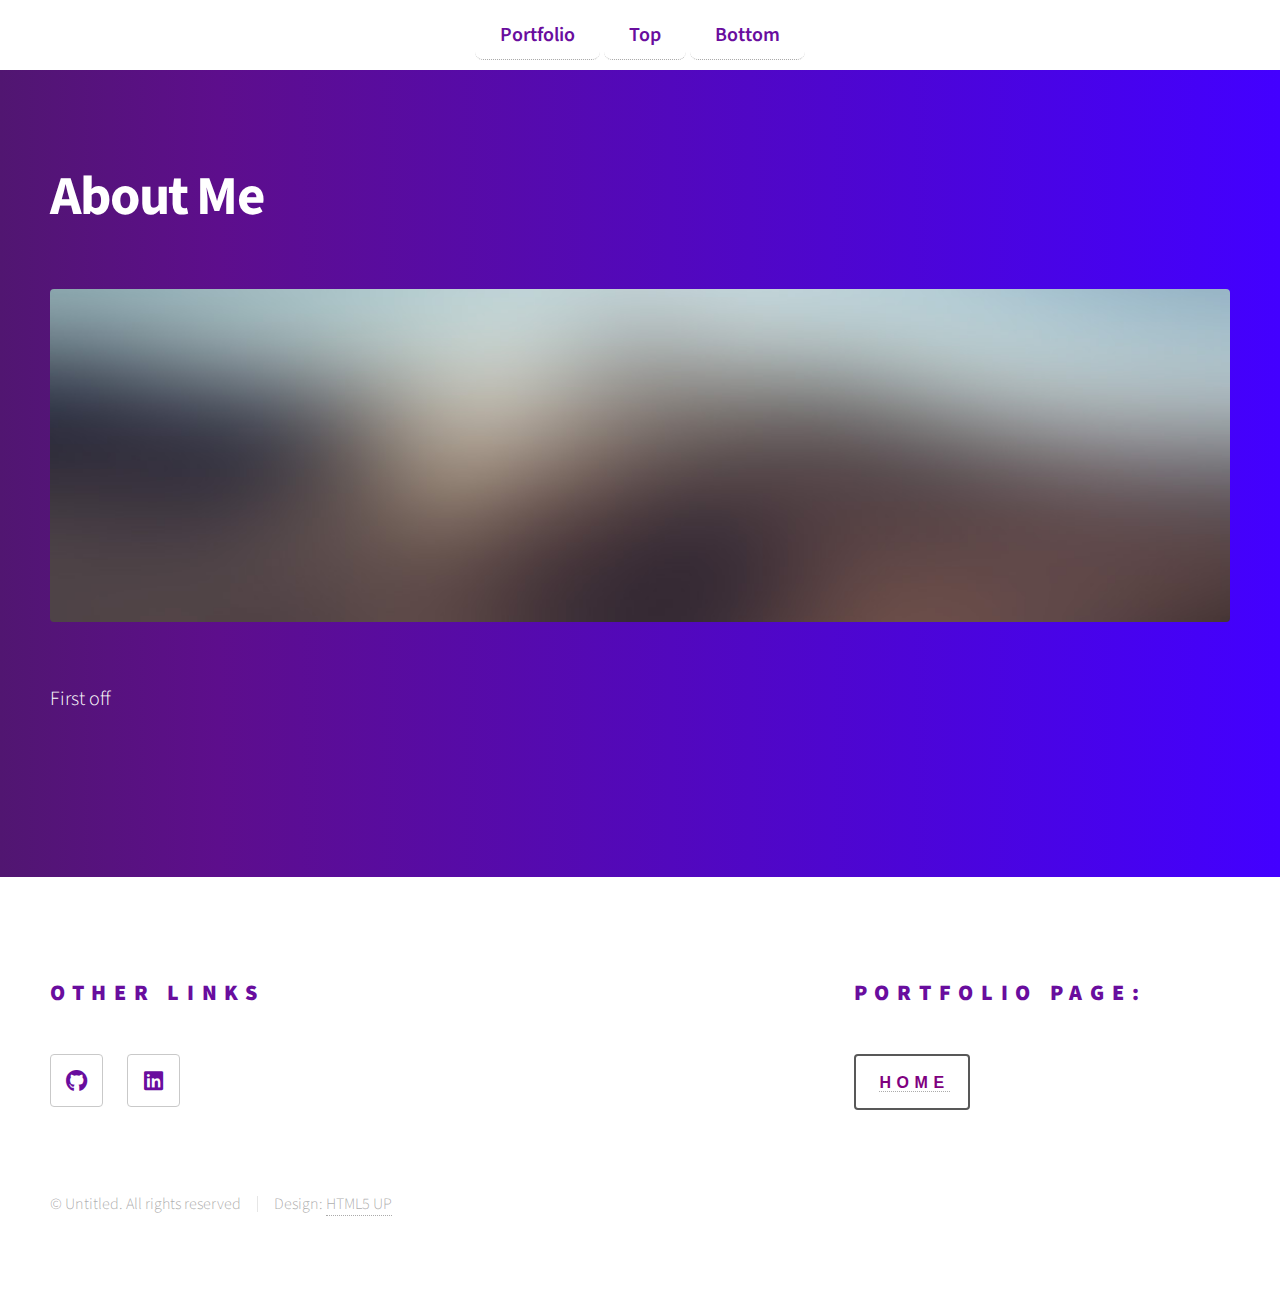
<file: generic.html>
<!DOCTYPE HTML>
<!--
	Phantom by HTML5 UP
	html5up.net | @ajlkn
	Free for personal and commercial use under the CCA 3.0 license (html5up.net/license)
-->
<html>
	<head>
		<title>Generic - Phantom by HTML5 UP</title>
		<meta charset="utf-8" />
		<meta name="viewport" content="width=device-width, initial-scale=1, user-scalable=no" />
		<link rel="stylesheet" href="assets/css/main.css" />
		<noscript><link rel="stylesheet" href="assets/css/noscript.css" /></noscript>
	</head>
	<body class="is-preload">
		<!-- Wrapper -->
			<div id="wrapper">

				<!-- Header -->
				<header id="header">
					<div class="inner">
						
						<!-- Nav -->
						<nav id="nav">
							<ul class="container">
								<li><a href="index.html">Portfolio</a></li>
								<li><a href="#main">Top</a></li>
								<li><a href="#footer">Bottom</a></li>
							</ul>
						</nav>
					</div>
				</header>

				<!-- Main -->
					<div id="main">
						<div class="inner">
							<h1>About Me</h1>
							<span class="image main"><img src="images/pic13.jpg" alt="" /></span>
							<p>First off</p>	
						</div>
					</div>

				<!-- Footer -->
				<footer id="footer">
					<div class="inner">
						<section>
							<h2>Other Links</h2>
							<ul class="icons">
								<li><a href="https://github.com/StonSword" target="_blank" class="icon brands style2 fa-github"><span class="label">GitHub</span></a></li>
								<li><a href="https://www.linkedin.com/in/luiz-de-miranda-leao-iii/" target="_blank" class="icon brands style2 fa-linkedin"><span class="label">500px</span></a></li>
							
							</ul>
						</section>
						<section>
							<h2>Portfolio Page:</h2>
							<button><a href="index.html" class="aboutMe">Home</a></button>
						</section>
						<ul class="copyright">
							<li>&copy; Untitled. All rights reserved</li><li>Design: <a href="http://html5up.net">HTML5 UP</a></li>
						</ul>
					</div>
				</footer>

		</div>

		<!-- Scripts -->
			<script src="assets/js/jquery.min.js"></script>
			<script src="assets/js/browser.min.js"></script>
			<script src="assets/js/breakpoints.min.js"></script>
			<script src="assets/js/util.js"></script>
			<script src="assets/js/main.js"></script>

	</body>
</html>
</file>
<file: assets/css/noscript.css>
/*
	Phantom by HTML5 UP
	html5up.net | @ajlkn
	Free for personal and commercial use under the CCA 3.0 license (html5up.net/license)
*/

/* Tiles */

	body.is-preload .tiles article {
		-moz-transform: none;
		-webkit-transform: none;
		-ms-transform: none;
		transform: none;
		opacity: 1;
	}
</file>
<file: assets/css/main.css>
@import url(fontawesome-all.min.css);
@import url("https://fonts.googleapis.com/css?family=Source+Sans+Pro:300,700,900");

/*
	Phantom by HTML5 UP
	html5up.net | @ajlkn
	Free for personal and commercial use under the CCA 3.0 license (html5up.net/license)
*/

html, body, div, span, applet, object,
iframe, h1, h2, h3, h4, h5, h6, p, blockquote,
pre, a, abbr, acronym, address, big, cite,
code, del, dfn, em, img, ins, kbd, q, s, samp,
small, strike, strong, sub, sup, tt, var, b,
u, i, center, dl, dt, dd, ol, ul, li, fieldset,
form, label, legend, table, caption, tbody,
tfoot, thead, tr, th, td, article, aside,
canvas, details, embed, figure, figcaption,
footer, header, hgroup, menu, nav, output, ruby,
section, summary, time, mark, audio, video {
	margin: 0;
	padding: 0;
	border: 0;
	font-size: 100%;
	font: inherit;
	vertical-align: baseline;}

article, aside, details, figcaption, figure,
footer, header, hgroup, menu, nav, section {
	display: block;}

body {
	line-height: 1;
}

ol, ul {
	list-style: none;
}

blockquote, q {
	quotes: none;
}

	blockquote:before, blockquote:after, q:before, q:after {
		content: '';
		content: none;
	}

table {
	border-collapse: collapse;
	border-spacing: 0;
}

body {
	-webkit-text-size-adjust: none;
}

mark {
	background-color: transparent;
	color: inherit;
}

input::-moz-focus-inner {
	border: 0;
	padding: 0;
}

input, select, textarea {
	-moz-appearance: none;
	-webkit-appearance: none;
	-ms-appearance: none;
	appearance: none;
}

/* Basic */

	@-ms-viewport {
		width: device-width;
	}

	body {
		-ms-overflow-style: scrollbar;
	}

	@media screen and (max-width: 480px) {

		html, body {
			min-width: 320px;
		}

	}

	html {
		box-sizing: border-box;
	}

	*, *:before, *:after {
		box-sizing: inherit;
	}

	body {
		background: rgb(81,22,113);
background: linear-gradient(90deg, rgba(81,22,113,1) 0%, rgba(93,14,140,1) 17%, rgba(67,0,255,1) 100%);}

		body.is-preload *, body.is-preload *:before, body.is-preload *:after {
			-moz-animation: none !important;
			-webkit-animation: none !important;
			-ms-animation: none !important;
			animation: none !important;
			-moz-transition: none !important;
			-webkit-transition: none !important;
			-ms-transition: none !important;
			transition: none !important;
		}

/* Type */

	body, input, select, textarea {
		color: white;
		font-family: "Source Sans Pro", Helvetica, sans-serif;
		font-size: 16pt;
		font-weight: 300;
		line-height: 1.75;
	}

		@media screen and (max-width: 1680px) {

			body, input, select, textarea {
				font-size: 14pt;
			}

		}

		@media screen and (max-width: 1280px) {

			body, input, select, textarea {
				font-size: 15pt;
			}

		}

	a {
		-moz-transition: border-bottom-color 0.2s ease, color 0.2s ease;
		-webkit-transition: border-bottom-color 0.2s ease, color 0.2s ease;
		-ms-transition: border-bottom-color 0.2s ease, color 0.2s ease;
		transition: border-bottom-color 0.2s ease, color 0.2s ease;
		text-decoration: none;
		color: white;
		border-bottom: dotted 1px rgba(88, 88, 88, 0.5);
	}

		a:hover {
			border-bottom-color: transparent;
			color: #f2849e !important;
		}
	
	a.aboutMe {
		color: purple;
		background-color:transparent;
	}

	strong, b {
		font-weight: 900;
	}

	em, i {
		font-style: italic;
	}

	p {
		margin: 0 0 2em 0;
	}

	h1 {
		font-size: 2.75em;
		font-weight: 700;
		line-height: 1.3;
		margin: 0 0 1em 0;
		letter-spacing: -0.035em;
	}

		h1 a {
			color: inherit;
		}

		@media screen and (max-width: 736px) {

			h1 {
				font-size: 2em;
				margin: 0 0 1em 0;
			}

		}

		@media screen and (max-width: 360px) {

			h1 {
				font-size: 1.75em;
			}

		}

	h2, h3, h4, h5, h6 {
		font-weight: 900;
		line-height: 1.5;
		margin: 0 0 2em 0;
		text-transform: uppercase;
		letter-spacing: 0.35em;
	}

		h2 a, h3 a, h4 a, h5 a, h6 a {
			color: inherit;
		}

	h2 {
		font-size: 1.1em;
	}

	h3 {
		font-size: 1em;
	}

	h4 {
		font-size: 0.8em;
	}

	h5 {
		font-size: 0.8em;
	}

	h6 {
		font-size: 0.8em;
	}

	@media screen and (max-width: 980px) {

		h1 br, h2 br, h3 br, h4 br, h5 br, h6 br {
			display: none;
		}

	}

	@media screen and (max-width: 736px) {

		h2 {
			font-size: 1em;
		}

		h3 {
			font-size: 0.8em;
		}

	}

	sub {
		font-size: 0.8em;
		position: relative;
		top: 0.5em;
	}

	sup {
		font-size: 0.8em;
		position: relative;
		top: -0.5em;
	}

	blockquote {
		border-left: solid 4px #c9c9c9;
		font-style: italic;
		margin: 0 0 2em 0;
		padding: 0.5em 0 0.5em 2em;
	}

	code {
		background: rgba(144, 144, 144, 0.075);
		border-radius: 4px;
		border: solid 1px #c9c9c9;
		font-family: "Courier New", monospace;
		font-size: 0.9em;
		margin: 0 0.25em;
		padding: 0.25em 0.65em;
	}

	pre {
		-webkit-overflow-scrolling: touch;
		font-family: "Courier New", monospace;
		font-size: 0.9em;
		margin: 0 0 2em 0;
	}

		pre code {
			display: block;
			line-height: 1.75;
			padding: 1em 1.5em;
			overflow-x: auto;
		}

	hr {
		border: 0;
		border-bottom: solid 1px #c9c9c9;
		margin: 2em 0;
	}

		hr.major {
			margin: 3em 0;
		}

	.align-left {
		text-align: left;
	}

	.align-center {
		text-align: center;
	}

	.align-right {
		text-align: right;
	}

/* Row */

	.row {
		display: flex;
		flex-wrap: wrap;
		box-sizing: border-box;
		align-items: stretch;
	}

		.row > * {
			box-sizing: border-box;
		}

		.row.gtr-uniform > * > :last-child {
			margin-bottom: 0;
		}

		.row.aln-left {
			justify-content: flex-start;
		}

		.row.aln-center {
			justify-content: center;
		}

		.row.aln-right {
			justify-content: flex-end;
		}

		.row.aln-top {
			align-items: flex-start;
		}

		.row.aln-middle {
			align-items: center;
		}

		.row.aln-bottom {
			align-items: flex-end;
		}

		.row > .imp {
			order: -1;
		}

		.row > .col-1 {
			width: 8.33333%;
		}

		.row > .off-1 {
			margin-left: 8.33333%;
		}

		.row > .col-2 {
			width: 16.66667%;
		}

		.row > .off-2 {
			margin-left: 16.66667%;
		}

		.row > .col-3 {
			width: 25%;
		}

		.row > .off-3 {
			margin-left: 25%;
		}

		.row > .col-4 {
			width: 33.33333%;
		}

		.row > .off-4 {
			margin-left: 33.33333%;
		}

		.row > .col-5 {
			width: 41.66667%;
		}

		.row > .off-5 {
			margin-left: 41.66667%;
		}

		.row > .col-6 {
			width: 50%;
		}

		.row > .off-6 {
			margin-left: 50%;
		}

		.row > .col-7 {
			width: 58.33333%;
		}

		.row > .off-7 {
			margin-left: 58.33333%;
		}

		.row > .col-8 {
			width: 66.66667%;
		}

		.row > .off-8 {
			margin-left: 66.66667%;
		}

		.row > .col-9 {
			width: 75%;
		}

		.row > .off-9 {
			margin-left: 75%;
		}

		.row > .col-10 {
			width: 83.33333%;
		}

		.row > .off-10 {
			margin-left: 83.33333%;
		}

		.row > .col-11 {
			width: 91.66667%;
		}

		.row > .off-11 {
			margin-left: 91.66667%;
		}

		.row > .col-12 {
			width: 100%;
		}

		.row > .off-12 {
			margin-left: 100%;
		}

		.row.gtr-0 {
			margin-top: 0;
			margin-left: 0em;
		}

			.row.gtr-0 > * {
				padding: 0 0 0 0em;
			}

			.row.gtr-0.gtr-uniform {
				margin-top: 0em;
			}

				.row.gtr-0.gtr-uniform > * {
					padding-top: 0em;
				}

		.row.gtr-25 {
			margin-top: 0;
			margin-left: -0.5em;
		}

			.row.gtr-25 > * {
				padding: 0 0 0 0.5em;
			}

			.row.gtr-25.gtr-uniform {
				margin-top: -0.5em;
			}

				.row.gtr-25.gtr-uniform > * {
					padding-top: 0.5em;
				}

		.row.gtr-50 {
			margin-top: 0;
			margin-left: -1em;
		}

			.row.gtr-50 > * {
				padding: 0 0 0 1em;
			}

			.row.gtr-50.gtr-uniform {
				margin-top: -1em;
			}

				.row.gtr-50.gtr-uniform > * {
					padding-top: 1em;
				}

		.row {
			margin-top: 0;
			margin-left: -2em;
		}

			.row > * {
				padding: 0 0 0 2em;
			}

			.row.gtr-uniform {
				margin-top: -2em;
			}

				.row.gtr-uniform > * {
					padding-top: 2em;
				}

		.row.gtr-150 {
			margin-top: 0;
			margin-left: -3em;
		}

			.row.gtr-150 > * {
				padding: 0 0 0 3em;
			}

			.row.gtr-150.gtr-uniform {
				margin-top: -3em;
			}

				.row.gtr-150.gtr-uniform > * {
					padding-top: 3em;
				}

		.row.gtr-200 {
			margin-top: 0;
			margin-left: -4em;
		}

			.row.gtr-200 > * {
				padding: 0 0 0 4em;
			}

			.row.gtr-200.gtr-uniform {
				margin-top: -4em;
			}

				.row.gtr-200.gtr-uniform > * {
					padding-top: 4em;
				}

		@media screen and (max-width: 1680px) {

			.row {
				display: flex;
				flex-wrap: wrap;
				box-sizing: border-box;
				align-items: stretch;
			}

				.row > * {
					box-sizing: border-box;
				}

				.row.gtr-uniform > * > :last-child {
					margin-bottom: 0;
				}

				.row.aln-left {
					justify-content: flex-start;
				}

				.row.aln-center {
					justify-content: center;
				}

				.row.aln-right {
					justify-content: flex-end;
				}

				.row.aln-top {
					align-items: flex-start;
				}

				.row.aln-middle {
					align-items: center;
				}

				.row.aln-bottom {
					align-items: flex-end;
				}

				.row > .imp-xlarge {
					order: -1;
				}

				.row > .col-1-xlarge {
					width: 8.33333%;
				}

				.row > .off-1-xlarge {
					margin-left: 8.33333%;
				}

				.row > .col-2-xlarge {
					width: 16.66667%;
				}

				.row > .off-2-xlarge {
					margin-left: 16.66667%;
				}

				.row > .col-3-xlarge {
					width: 25%;
				}

				.row > .off-3-xlarge {
					margin-left: 25%;
				}

				.row > .col-4-xlarge {
					width: 33.33333%;
				}

				.row > .off-4-xlarge {
					margin-left: 33.33333%;
				}

				.row > .col-5-xlarge {
					width: 41.66667%;
				}

				.row > .off-5-xlarge {
					margin-left: 41.66667%;
				}

				.row > .col-6-xlarge {
					width: 50%;
				}

				.row > .off-6-xlarge {
					margin-left: 50%;
				}

				.row > .col-7-xlarge {
					width: 58.33333%;
				}

				.row > .off-7-xlarge {
					margin-left: 58.33333%;
				}

				.row > .col-8-xlarge {
					width: 66.66667%;
				}

				.row > .off-8-xlarge {
					margin-left: 66.66667%;
				}

				.row > .col-9-xlarge {
					width: 75%;
				}

				.row > .off-9-xlarge {
					margin-left: 75%;
				}

				.row > .col-10-xlarge {
					width: 83.33333%;
				}

				.row > .off-10-xlarge {
					margin-left: 83.33333%;
				}

				.row > .col-11-xlarge {
					width: 91.66667%;
				}

				.row > .off-11-xlarge {
					margin-left: 91.66667%;
				}

				.row > .col-12-xlarge {
					width: 100%;
				}

				.row > .off-12-xlarge {
					margin-left: 100%;
				}

				.row.gtr-0 {
					margin-top: 0;
					margin-left: 0em;
				}

					.row.gtr-0 > * {
						padding: 0 0 0 0em;
					}

					.row.gtr-0.gtr-uniform {
						margin-top: 0em;
					}

						.row.gtr-0.gtr-uniform > * {
							padding-top: 0em;
						}

				.row.gtr-25 {
					margin-top: 0;
					margin-left: -0.5em;
				}

					.row.gtr-25 > * {
						padding: 0 0 0 0.5em;
					}

					.row.gtr-25.gtr-uniform {
						margin-top: -0.5em;
					}

						.row.gtr-25.gtr-uniform > * {
							padding-top: 0.5em;
						}

				.row.gtr-50 {
					margin-top: 0;
					margin-left: -1em;
				}

					.row.gtr-50 > * {
						padding: 0 0 0 1em;
					}

					.row.gtr-50.gtr-uniform {
						margin-top: -1em;
					}

						.row.gtr-50.gtr-uniform > * {
							padding-top: 1em;
						}

				.row {
					margin-top: 0;
					margin-left: -2em;
				}

					.row > * {
						padding: 0 0 0 2em;
					}

					.row.gtr-uniform {
						margin-top: -2em;
					}

						.row.gtr-uniform > * {
							padding-top: 2em;
						}

				.row.gtr-150 {
					margin-top: 0;
					margin-left: -3em;
				}

					.row.gtr-150 > * {
						padding: 0 0 0 3em;
					}

					.row.gtr-150.gtr-uniform {
						margin-top: -3em;
					}

						.row.gtr-150.gtr-uniform > * {
							padding-top: 3em;
						}

				.row.gtr-200 {
					margin-top: 0;
					margin-left: -4em;
				}

					.row.gtr-200 > * {
						padding: 0 0 0 4em;
					}

					.row.gtr-200.gtr-uniform {
						margin-top: -4em;
					}

						.row.gtr-200.gtr-uniform > * {
							padding-top: 4em;
						}

		}

		@media screen and (max-width: 1280px) {

			.row {
				display: flex;
				flex-wrap: wrap;
				box-sizing: border-box;
				align-items: stretch;
			}

				.row > * {
					box-sizing: border-box;
				}

				.row.gtr-uniform > * > :last-child {
					margin-bottom: 0;
				}

				.row.aln-left {
					justify-content: flex-start;
				}

				.row.aln-center {
					justify-content: center;
				}

				.row.aln-right {
					justify-content: flex-end;
				}

				.row.aln-top {
					align-items: flex-start;
				}

				.row.aln-middle {
					align-items: center;
				}

				.row.aln-bottom {
					align-items: flex-end;
				}

				.row > .imp-large {
					order: -1;
				}

				.row > .col-1-large {
					width: 8.33333%;
				}

				.row > .off-1-large {
					margin-left: 8.33333%;
				}

				.row > .col-2-large {
					width: 16.66667%;
				}

				.row > .off-2-large {
					margin-left: 16.66667%;
				}

				.row > .col-3-large {
					width: 25%;
				}

				.row > .off-3-large {
					margin-left: 25%;
				}

				.row > .col-4-large {
					width: 33.33333%;
				}

				.row > .off-4-large {
					margin-left: 33.33333%;
				}

				.row > .col-5-large {
					width: 41.66667%;
				}

				.row > .off-5-large {
					margin-left: 41.66667%;
				}

				.row > .col-6-large {
					width: 50%;
				}

				.row > .off-6-large {
					margin-left: 50%;
				}

				.row > .col-7-large {
					width: 58.33333%;
				}

				.row > .off-7-large {
					margin-left: 58.33333%;
				}

				.row > .col-8-large {
					width: 66.66667%;
				}

				.row > .off-8-large {
					margin-left: 66.66667%;
				}

				.row > .col-9-large {
					width: 75%;
				}

				.row > .off-9-large {
					margin-left: 75%;
				}

				.row > .col-10-large {
					width: 83.33333%;
				}

				.row > .off-10-large {
					margin-left: 83.33333%;
				}

				.row > .col-11-large {
					width: 91.66667%;
				}

				.row > .off-11-large {
					margin-left: 91.66667%;
				}

				.row > .col-12-large {
					width: 100%;
				}

				.row > .off-12-large {
					margin-left: 100%;
				}

				.row.gtr-0 {
					margin-top: 0;
					margin-left: 0em;
				}

					.row.gtr-0 > * {
						padding: 0 0 0 0em;
					}

					.row.gtr-0.gtr-uniform {
						margin-top: 0em;
					}

						.row.gtr-0.gtr-uniform > * {
							padding-top: 0em;
						}

				.row.gtr-25 {
					margin-top: 0;
					margin-left: -0.5em;
				}

					.row.gtr-25 > * {
						padding: 0 0 0 0.5em;
					}

					.row.gtr-25.gtr-uniform {
						margin-top: -0.5em;
					}

						.row.gtr-25.gtr-uniform > * {
							padding-top: 0.5em;
						}

				.row.gtr-50 {
					margin-top: 0;
					margin-left: -1em;
				}

					.row.gtr-50 > * {
						padding: 0 0 0 1em;
					}

					.row.gtr-50.gtr-uniform {
						margin-top: -1em;
					}

						.row.gtr-50.gtr-uniform > * {
							padding-top: 1em;
						}

				.row {
					margin-top: 0;
					margin-left: -2em;
				}

					.row > * {
						padding: 0 0 0 2em;
					}

					.row.gtr-uniform {
						margin-top: -2em;
					}

						.row.gtr-uniform > * {
							padding-top: 2em;
						}

				.row.gtr-150 {
					margin-top: 0;
					margin-left: -3em;
				}

					.row.gtr-150 > * {
						padding: 0 0 0 3em;
					}

					.row.gtr-150.gtr-uniform {
						margin-top: -3em;
					}

						.row.gtr-150.gtr-uniform > * {
							padding-top: 3em;
						}

				.row.gtr-200 {
					margin-top: 0;
					margin-left: -4em;
				}

					.row.gtr-200 > * {
						padding: 0 0 0 4em;
					}

					.row.gtr-200.gtr-uniform {
						margin-top: -4em;
					}

						.row.gtr-200.gtr-uniform > * {
							padding-top: 4em;
						}

		}

		@media screen and (max-width: 980px) {

			.row {
				display: flex;
				flex-wrap: wrap;
				box-sizing: border-box;
				align-items: stretch;
			}

				.row > * {
					box-sizing: border-box;
				}

				.row.gtr-uniform > * > :last-child {
					margin-bottom: 0;
				}

				.row.aln-left {
					justify-content: flex-start;
				}

				.row.aln-center {
					justify-content: center;
				}

				.row.aln-right {
					justify-content: flex-end;
				}

				.row.aln-top {
					align-items: flex-start;
				}

				.row.aln-middle {
					align-items: center;
				}

				.row.aln-bottom {
					align-items: flex-end;
				}

				.row > .imp-medium {
					order: -1;
				}

				.row > .col-1-medium {
					width: 8.33333%;
				}

				.row > .off-1-medium {
					margin-left: 8.33333%;
				}

				.row > .col-2-medium {
					width: 16.66667%;
				}

				.row > .off-2-medium {
					margin-left: 16.66667%;
				}

				.row > .col-3-medium {
					width: 25%;
				}

				.row > .off-3-medium {
					margin-left: 25%;
				}

				.row > .col-4-medium {
					width: 33.33333%;
				}

				.row > .off-4-medium {
					margin-left: 33.33333%;
				}

				.row > .col-5-medium {
					width: 41.66667%;
				}

				.row > .off-5-medium {
					margin-left: 41.66667%;
				}

				.row > .col-6-medium {
					width: 50%;
				}

				.row > .off-6-medium {
					margin-left: 50%;
				}

				.row > .col-7-medium {
					width: 58.33333%;
				}

				.row > .off-7-medium {
					margin-left: 58.33333%;
				}

				.row > .col-8-medium {
					width: 66.66667%;
				}

				.row > .off-8-medium {
					margin-left: 66.66667%;
				}

				.row > .col-9-medium {
					width: 75%;
				}

				.row > .off-9-medium {
					margin-left: 75%;
				}

				.row > .col-10-medium {
					width: 83.33333%;
				}

				.row > .off-10-medium {
					margin-left: 83.33333%;
				}

				.row > .col-11-medium {
					width: 91.66667%;
				}

				.row > .off-11-medium {
					margin-left: 91.66667%;
				}

				.row > .col-12-medium {
					width: 100%;
				}

				.row > .off-12-medium {
					margin-left: 100%;
				}

				.row.gtr-0 {
					margin-top: 0;
					margin-left: 0em;
				}

					.row.gtr-0 > * {
						padding: 0 0 0 0em;
					}

					.row.gtr-0.gtr-uniform {
						margin-top: 0em;
					}

						.row.gtr-0.gtr-uniform > * {
							padding-top: 0em;
						}

				.row.gtr-25 {
					margin-top: 0;
					margin-left: -0.375em;
				}

					.row.gtr-25 > * {
						padding: 0 0 0 0.375em;
					}

					.row.gtr-25.gtr-uniform {
						margin-top: -0.375em;
					}

						.row.gtr-25.gtr-uniform > * {
							padding-top: 0.375em;
						}

				.row.gtr-50 {
					margin-top: 0;
					margin-left: -0.75em;
				}

					.row.gtr-50 > * {
						padding: 0 0 0 0.75em;
					}

					.row.gtr-50.gtr-uniform {
						margin-top: -0.75em;
					}

						.row.gtr-50.gtr-uniform > * {
							padding-top: 0.75em;
						}

				.row {
					margin-top: 0;
					margin-left: -1.5em;
				}

					.row > * {
						padding: 0 0 0 1.5em;
					}

					.row.gtr-uniform {
						margin-top: -1.5em;
					}

						.row.gtr-uniform > * {
							padding-top: 1.5em;
						}

				.row.gtr-150 {
					margin-top: 0;
					margin-left: -2.25em;
				}

					.row.gtr-150 > * {
						padding: 0 0 0 2.25em;
					}

					.row.gtr-150.gtr-uniform {
						margin-top: -2.25em;
					}

						.row.gtr-150.gtr-uniform > * {
							padding-top: 2.25em;
						}

				.row.gtr-200 {
					margin-top: 0;
					margin-left: -3em;
				}

					.row.gtr-200 > * {
						padding: 0 0 0 3em;
					}

					.row.gtr-200.gtr-uniform {
						margin-top: -3em;
					}

						.row.gtr-200.gtr-uniform > * {
							padding-top: 3em;
						}

		}

		@media screen and (max-width: 736px) {

			.row {
				display: flex;
				flex-wrap: wrap;
				box-sizing: border-box;
				align-items: stretch;
			}

				.row > * {
					box-sizing: border-box;
				}

				.row.gtr-uniform > * > :last-child {
					margin-bottom: 0;
				}

				.row.aln-left {
					justify-content: flex-start;
				}

				.row.aln-center {
					justify-content: center;
				}

				.row.aln-right {
					justify-content: flex-end;
				}

				.row.aln-top {
					align-items: flex-start;
				}

				.row.aln-middle {
					align-items: center;
				}

				.row.aln-bottom {
					align-items: flex-end;
				}

				.row > .imp-small {
					order: -1;
				}

				.row > .col-1-small {
					width: 8.33333%;
				}

				.row > .off-1-small {
					margin-left: 8.33333%;
				}

				.row > .col-2-small {
					width: 16.66667%;
				}

				.row > .off-2-small {
					margin-left: 16.66667%;
				}

				.row > .col-3-small {
					width: 25%;
				}

				.row > .off-3-small {
					margin-left: 25%;
				}

				.row > .col-4-small {
					width: 33.33333%;
				}

				.row > .off-4-small {
					margin-left: 33.33333%;
				}

				.row > .col-5-small {
					width: 41.66667%;
				}

				.row > .off-5-small {
					margin-left: 41.66667%;
				}

				.row > .col-6-small {
					width: 50%;
				}

				.row > .off-6-small {
					margin-left: 50%;
				}

				.row > .col-7-small {
					width: 58.33333%;
				}

				.row > .off-7-small {
					margin-left: 58.33333%;
				}

				.row > .col-8-small {
					width: 66.66667%;
				}

				.row > .off-8-small {
					margin-left: 66.66667%;
				}

				.row > .col-9-small {
					width: 75%;
				}

				.row > .off-9-small {
					margin-left: 75%;
				}

				.row > .col-10-small {
					width: 83.33333%;
				}

				.row > .off-10-small {
					margin-left: 83.33333%;
				}

				.row > .col-11-small {
					width: 91.66667%;
				}

				.row > .off-11-small {
					margin-left: 91.66667%;
				}

				.row > .col-12-small {
					width: 100%;
				}

				.row > .off-12-small {
					margin-left: 100%;
				}

				.row.gtr-0 {
					margin-top: 0;
					margin-left: 0em;
				}

					.row.gtr-0 > * {
						padding: 0 0 0 0em;
					}

					.row.gtr-0.gtr-uniform {
						margin-top: 0em;
					}

						.row.gtr-0.gtr-uniform > * {
							padding-top: 0em;
						}

				.row.gtr-25 {
					margin-top: 0;
					margin-left: -0.25em;
				}

					.row.gtr-25 > * {
						padding: 0 0 0 0.25em;
					}

					.row.gtr-25.gtr-uniform {
						margin-top: -0.25em;
					}

						.row.gtr-25.gtr-uniform > * {
							padding-top: 0.25em;
						}

				.row.gtr-50 {
					margin-top: 0;
					margin-left: -0.5em;
				}

					.row.gtr-50 > * {
						padding: 0 0 0 0.5em;
					}

					.row.gtr-50.gtr-uniform {
						margin-top: -0.5em;
					}

						.row.gtr-50.gtr-uniform > * {
							padding-top: 0.5em;
						}

				.row {
					margin-top: 0;
					margin-left: -1em;
				}

					.row > * {
						padding: 0 0 0 1em;
					}

					.row.gtr-uniform {
						margin-top: -1em;
					}

						.row.gtr-uniform > * {
							padding-top: 1em;
						}

				.row.gtr-150 {
					margin-top: 0;
					margin-left: -1.5em;
				}

					.row.gtr-150 > * {
						padding: 0 0 0 1.5em;
					}

					.row.gtr-150.gtr-uniform {
						margin-top: -1.5em;
					}

						.row.gtr-150.gtr-uniform > * {
							padding-top: 1.5em;
						}

				.row.gtr-200 {
					margin-top: 0;
					margin-left: -2em;
				}

					.row.gtr-200 > * {
						padding: 0 0 0 2em;
					}

					.row.gtr-200.gtr-uniform {
						margin-top: -2em;
					}

						.row.gtr-200.gtr-uniform > * {
							padding-top: 2em;
						}

		}

		@media screen and (max-width: 480px) {

			.row {
				display: flex;
				flex-wrap: wrap;
				box-sizing: border-box;
				align-items: stretch;
			}

				.row > * {
					box-sizing: border-box;
				}

				.row.gtr-uniform > * > :last-child {
					margin-bottom: 0;
				}

				.row.aln-left {
					justify-content: flex-start;
				}

				.row.aln-center {
					justify-content: center;
				}

				.row.aln-right {
					justify-content: flex-end;
				}

				.row.aln-top {
					align-items: flex-start;
				}

				.row.aln-middle {
					align-items: center;
				}

				.row.aln-bottom {
					align-items: flex-end;
				}

				.row > .imp-xsmall {
					order: -1;
				}

				.row > .col-1-xsmall {
					width: 8.33333%;
				}

				.row > .off-1-xsmall {
					margin-left: 8.33333%;
				}

				.row > .col-2-xsmall {
					width: 16.66667%;
				}

				.row > .off-2-xsmall {
					margin-left: 16.66667%;
				}

				.row > .col-3-xsmall {
					width: 25%;
				}

				.row > .off-3-xsmall {
					margin-left: 25%;
				}

				.row > .col-4-xsmall {
					width: 33.33333%;
				}

				.row > .off-4-xsmall {
					margin-left: 33.33333%;
				}

				.row > .col-5-xsmall {
					width: 41.66667%;
				}

				.row > .off-5-xsmall {
					margin-left: 41.66667%;
				}

				.row > .col-6-xsmall {
					width: 50%;
				}

				.row > .off-6-xsmall {
					margin-left: 50%;
				}

				.row > .col-7-xsmall {
					width: 58.33333%;
				}

				.row > .off-7-xsmall {
					margin-left: 58.33333%;
				}

				.row > .col-8-xsmall {
					width: 66.66667%;
				}

				.row > .off-8-xsmall {
					margin-left: 66.66667%;
				}

				.row > .col-9-xsmall {
					width: 75%;
				}

				.row > .off-9-xsmall {
					margin-left: 75%;
				}

				.row > .col-10-xsmall {
					width: 83.33333%;
				}

				.row > .off-10-xsmall {
					margin-left: 83.33333%;
				}

				.row > .col-11-xsmall {
					width: 91.66667%;
				}

				.row > .off-11-xsmall {
					margin-left: 91.66667%;
				}

				.row > .col-12-xsmall {
					width: 100%;
				}

				.row > .off-12-xsmall {
					margin-left: 100%;
				}

				.row.gtr-0 {
					margin-top: 0;
					margin-left: 0em;
				}

					.row.gtr-0 > * {
						padding: 0 0 0 0em;
					}

					.row.gtr-0.gtr-uniform {
						margin-top: 0em;
					}

						.row.gtr-0.gtr-uniform > * {
							padding-top: 0em;
						}

				.row.gtr-25 {
					margin-top: 0;
					margin-left: -0.25em;
				}

					.row.gtr-25 > * {
						padding: 0 0 0 0.25em;
					}

					.row.gtr-25.gtr-uniform {
						margin-top: -0.25em;
					}

						.row.gtr-25.gtr-uniform > * {
							padding-top: 0.25em;
						}

				.row.gtr-50 {
					margin-top: 0;
					margin-left: -0.5em;
				}

					.row.gtr-50 > * {
						padding: 0 0 0 0.5em;
					}

					.row.gtr-50.gtr-uniform {
						margin-top: -0.5em;
					}

						.row.gtr-50.gtr-uniform > * {
							padding-top: 0.5em;
						}

				.row {
					margin-top: 0;
					margin-left: -1em;
				}

					.row > * {
						padding: 0 0 0 1em;
					}

					.row.gtr-uniform {
						margin-top: -1em;
					}

						.row.gtr-uniform > * {
							padding-top: 1em;
						}

				.row.gtr-150 {
					margin-top: 0;
					margin-left: -1.5em;
				}

					.row.gtr-150 > * {
						padding: 0 0 0 1.5em;
					}

					.row.gtr-150.gtr-uniform {
						margin-top: -1.5em;
					}

						.row.gtr-150.gtr-uniform > * {
							padding-top: 1.5em;
						}

				.row.gtr-200 {
					margin-top: 0;
					margin-left: -2em;
				}

					.row.gtr-200 > * {
						padding: 0 0 0 2em;
					}

					.row.gtr-200.gtr-uniform {
						margin-top: -2em;
					}

						.row.gtr-200.gtr-uniform > * {
							padding-top: 2em;
						}

		}

/* Section/Article */

	section.special, article.special {
		text-align: center;
	}

	header p {
		margin-top: -1em;
	}

	@media screen and (max-width: 736px) {

		header p {
			margin-top: 0;
		}

	}

/* Icon */

	.icon {
		text-decoration: none;
		border-bottom: none;
		position: relative;
	}

		.icon:before {
			-moz-osx-font-smoothing: grayscale;
			-webkit-font-smoothing: antialiased;
			display: inline-block;
			font-style: normal;
			font-variant: normal;
			text-rendering: auto;
			line-height: 1;
			text-transform: none !important;
			font-family: 'Font Awesome 5 Free';
			font-weight: 400;
		}

		.icon > .label {
			display: none;
		}

		.icon:before {
			line-height: inherit;
		}

		.icon.solid:before {
			font-weight: 900;
		}

		.icon.brands:before {
			font-family: 'Font Awesome 5 Brands';
		}

		.icon.style2 {
			-moz-transition: background-color 0.2s ease-in-out, color 0.2s ease-in-out, border-color 0.2s ease-in-out;
			-webkit-transition: background-color 0.2s ease-in-out, color 0.2s ease-in-out, border-color 0.2s ease-in-out;
			-ms-transition: background-color 0.2s ease-in-out, color 0.2s ease-in-out, border-color 0.2s ease-in-out;
			transition: background-color 0.2s ease-in-out, color 0.2s ease-in-out, border-color 0.2s ease-in-out;
			background-color: transparent;
			border: solid 1px #c9c9c9;
			border-radius: 4px;
			width: 2.65em;
			height: 2.65em;
			display: inline-block;
			text-align: center;
			line-height: 2.65em;
			color: inherit;
		}

			.icon.style2:before {
				font-size: 1.1em;
			}

			.icon.style2:hover {
				color: #f2849e;
				border-color: #f2849e;
			}

			.icon.style2:active {
				background-color: rgba(242, 132, 158, 0.1);
			}

/* List */

	ol {
		list-style: decimal;
		margin: 0 0 2em 0;
		padding-left: 1.25em;
	}

		ol li {
			padding-left: 0.25em;
		}

	ul {
		list-style: disc;
		margin: 0 0 2em 0;
		padding-left: 1em;
	}

		ul li {
			padding-left: 0.5em;
		}

		ul.alt {
			list-style: none;
			padding-left: 0;
		}

			ul.alt li {
				border-top: solid 1px #c9c9c9;
				padding: 0.5em 0;
			}

				ul.alt li:first-child {
					border-top: 0;
					padding-top: 0;
				}

	dl {
		margin: 0 0 2em 0;
	}

		dl dt {
			display: block;
			font-weight: 900;
			margin: 0 0 1em 0;
		}

		dl dd {
			margin-left: 2em;
		}

/* Actions */

	ul.actions {
		display: -moz-flex;
		display: -webkit-flex;
		display: -ms-flex;
		display: flex;
		cursor: default;
		list-style: none;
		margin-left: -1em;
		padding-left: 0;
	}

		ul.actions li {
			padding: 0 0 0 1em;
			vertical-align: middle;
		}

		ul.actions.special {
			-moz-justify-content: center;
			-webkit-justify-content: center;
			-ms-justify-content: center;
			justify-content: center;
			width: 100%;
			margin-left: 0;
		}

			ul.actions.special li:first-child {
				padding-left: 0;
			}

		ul.actions.stacked {
			-moz-flex-direction: column;
			-webkit-flex-direction: column;
			-ms-flex-direction: column;
			flex-direction: column;
			margin-left: 0;
		}

			ul.actions.stacked li {
				padding: 1.3em 0 0 0;
			}

				ul.actions.stacked li:first-child {
					padding-top: 0;
				}

		ul.actions.fit {
			width: calc(100% + 1em);
		}

			ul.actions.fit li {
				-moz-flex-grow: 1;
				-webkit-flex-grow: 1;
				-ms-flex-grow: 1;
				flex-grow: 1;
				-moz-flex-shrink: 1;
				-webkit-flex-shrink: 1;
				-ms-flex-shrink: 1;
				flex-shrink: 1;
				width: 100%;
			}

				ul.actions.fit li > * {
					width: 100%;
				}

			ul.actions.fit.stacked {
				width: 100%;
			}

		@media screen and (max-width: 480px) {

			ul.actions:not(.fixed) {
				-moz-flex-direction: column;
				-webkit-flex-direction: column;
				-ms-flex-direction: column;
				flex-direction: column;
				margin-left: 0;
				width: 100% !important;
			}

				ul.actions:not(.fixed) li {
					-moz-flex-grow: 1;
					-webkit-flex-grow: 1;
					-ms-flex-grow: 1;
					flex-grow: 1;
					-moz-flex-shrink: 1;
					-webkit-flex-shrink: 1;
					-ms-flex-shrink: 1;
					flex-shrink: 1;
					padding: 1em 0 0 0;
					text-align: center;
					width: 100%;
				}

					ul.actions:not(.fixed) li > * {
						width: 100%;
					}

					ul.actions:not(.fixed) li:first-child {
						padding-top: 0;
					}

					ul.actions:not(.fixed) li input[type="submit"],
					ul.actions:not(.fixed) li input[type="reset"],
					ul.actions:not(.fixed) li input[type="button"],
					ul.actions:not(.fixed) li button,
					ul.actions:not(.fixed) li .button {
						width: 100%;
					}

						ul.actions:not(.fixed) li input[type="submit"].icon:before,
						ul.actions:not(.fixed) li input[type="reset"].icon:before,
						ul.actions:not(.fixed) li input[type="button"].icon:before,
						ul.actions:not(.fixed) li button.icon:before,
						ul.actions:not(.fixed) li .button.icon:before {
							margin-left: -0.5rem;
						}

		}

/* Icons */

	ul.icons {
		cursor: default;
		list-style: none;
		padding-left: 0;
		margin: -1em 0 2em -1em;
	}

		ul.icons li {
			display: inline-block;
			padding: 1em 0 0 1em;
		}

/* Form */

	form {
		margin: 0 0 2em 0;
		overflow-x: hidden;
	}

		form > :last-child {
			margin-bottom: 0;
		}

		form > .fields {
			display: -moz-flex;
			display: -webkit-flex;
			display: -ms-flex;
			display: flex;
			-moz-flex-wrap: wrap;
			-webkit-flex-wrap: wrap;
			-ms-flex-wrap: wrap;
			flex-wrap: wrap;
			width: calc(100% + 3em);
			margin: -1.5em 0 2em -1.5em;
		}

			form > .fields > .field {
				-moz-flex-grow: 0;
				-webkit-flex-grow: 0;
				-ms-flex-grow: 0;
				flex-grow: 0;
				-moz-flex-shrink: 0;
				-webkit-flex-shrink: 0;
				-ms-flex-shrink: 0;
				flex-shrink: 0;
				padding: 1.5em 0 0 1.5em;
				width: calc(100% - 1.5em);
			}

				form > .fields > .field.half {
					width: calc(50% - 0.75em);
				}

				form > .fields > .field.third {
					width: calc(100%/3 - 0.5em);
				}

				form > .fields > .field.quarter {
					width: calc(25% - 0.375em);
				}

		@media screen and (max-width: 480px) {

			form > .fields {
				width: calc(100% + 3em);
				margin: -1.5em 0 2em -1.5em;
			}

				form > .fields > .field {
					padding: 1.5em 0 0 1.5em;
					width: calc(100% - 1.5em);
				}

					form > .fields > .field.half {
						width: calc(100% - 1.5em);
					}

					form > .fields > .field.third {
						width: calc(100% - 1.5em);
					}

					form > .fields > .field.quarter {
						width: calc(100% - 1.5em);
					}

		}

	label {
		display: block;
		font-size: 0.9em;
		font-weight: 900;
		margin: 0 0 1em 0;
	}

	input[type="text"],
	input[type="password"],
	input[type="email"],
	input[type="tel"],
	select,
	textarea {
		-moz-appearance: none;
		-webkit-appearance: none;
		-ms-appearance: none;
		appearance: none;
		background-color: transparent;
		border: none;
		border-radius: 0;
		border-bottom: solid 1px #c9c9c9;
		color: inherit;
		display: block;
		outline: 0;
		padding: 0;
		text-decoration: none;
		width: 100%;
	}

		input[type="text"]:invalid,
		input[type="password"]:invalid,
		input[type="email"]:invalid,
		input[type="tel"]:invalid,
		select:invalid,
		textarea:invalid {
			box-shadow: none;
		}

		input[type="text"]:focus,
		input[type="password"]:focus,
		input[type="email"]:focus,
		input[type="tel"]:focus,
		select:focus,
		textarea:focus {
			border-bottom-color: #f2849e;
			box-shadow: inset 0 -1px 0 0 #f2849e;
		}

	select {
		background-image: url("data:image/svg+xml;charset=utf8,%3Csvg xmlns='http://www.w3.org/2000/svg' width='40' height='40' preserveAspectRatio='none' viewBox='0 0 40 40'%3E%3Cpath d='M9.4,12.3l10.4,10.4l10.4-10.4c0.2-0.2,0.5-0.4,0.9-0.4c0.3,0,0.6,0.1,0.9,0.4l3.3,3.3c0.2,0.2,0.4,0.5,0.4,0.9 c0,0.4-0.1,0.6-0.4,0.9L20.7,31.9c-0.2,0.2-0.5,0.4-0.9,0.4c-0.3,0-0.6-0.1-0.9-0.4L4.3,17.3c-0.2-0.2-0.4-0.5-0.4-0.9 c0-0.4,0.1-0.6,0.4-0.9l3.3-3.3c0.2-0.2,0.5-0.4,0.9-0.4S9.1,12.1,9.4,12.3z' fill='%23c9c9c9' /%3E%3C/svg%3E");
		background-size: 1.25rem;
		background-repeat: no-repeat;
		background-position: calc(100% - 1rem) center;
		height: 3em;
		padding-right: 3em;
		text-overflow: ellipsis;
	}

		select option {
			background: #ffffff;
		}

		select:focus::-ms-value {
			background-color: transparent;
		}

		select::-ms-expand {
			display: none;
		}

	input[type="text"],
	input[type="password"],
	input[type="email"],
	select {
		height: 3em;
	}

	textarea {
		padding: 0;
		min-height: 3.75em;
	}

	input[type="checkbox"],
	input[type="radio"] {
		-moz-appearance: none;
		-webkit-appearance: none;
		-ms-appearance: none;
		appearance: none;
		display: block;
		float: left;
		margin-right: -2em;
		opacity: 0;
		width: 1em;
		z-index: -1;
	}

		input[type="checkbox"] + label,
		input[type="radio"] + label {
			text-decoration: none;
			color: #585858;
			cursor: pointer;
			display: inline-block;
			font-size: 1em;
			font-weight: 300;
			padding-left: 2.55em;
			padding-right: 0.75em;
			position: relative;
		}

			input[type="checkbox"] + label:before,
			input[type="radio"] + label:before {
				-moz-osx-font-smoothing: grayscale;
				-webkit-font-smoothing: antialiased;
				display: inline-block;
				font-style: normal;
				font-variant: normal;
				text-rendering: auto;
				line-height: 1;
				text-transform: none !important;
				font-family: 'Font Awesome 5 Free';
				font-weight: 900;
			}

			input[type="checkbox"] + label:before,
			input[type="radio"] + label:before {
				border-radius: 4px;
				border: solid 1px #c9c9c9;
				content: '';
				display: inline-block;
				font-size: 0.8em;
				height: 2.25em;
				left: 0;
				line-height: 2.25em;
				position: absolute;
				text-align: center;
				top: 0;
				width: 2.25em;
			}

		input[type="checkbox"]:checked + label:before,
		input[type="radio"]:checked + label:before {
			background: #585858;
			border-color: #585858;
			color: #ffffff;
			content: '\f00c';
		}

		input[type="checkbox"]:focus + label:before,
		input[type="radio"]:focus + label:before {
			border-color: #f2849e;
			box-shadow: 0 0 0 1px #f2849e;
		}

	input[type="checkbox"] + label:before {
		border-radius: 4px;
	}

	input[type="radio"] + label:before {
		border-radius: 100%;
	}

/* Box */

	.box {
		border-radius: 4px;
		border: solid 1px #c9c9c9;
		margin-bottom: 2em;
		padding: 1.5em;
	}

		.box > :last-child,
		.box > :last-child > :last-child,
		.box > :last-child > :last-child > :last-child {
			margin-bottom: 0;
		}

		.box.alt {
			border: 0;
			border-radius: 0;
			padding: 0;
		}

/* Image */

	.image {
		border-radius: 4px;
		border: 0;
		display: inline-block;
		position: relative;
	}

		.image img {
			border-radius: 4px;
			display: block;
		}

		.image.left, .image.right {
			max-width: 40%;
		}

			.image.left img, .image.right img {
				width: 100%;
			}

		.image.left {
			float: left;
			padding: 0 1.5em 1em 0;
			top: 0.25em;
		}

		.image.right {
			float: right;
			padding: 0 0 1em 1.5em;
			top: 0.25em;
		}

		.image.fit {
			display: block;
			margin: 0 0 2em 0;
			width: 100%;
		}

			.image.fit img {
				width: 100%;
			}

		.image.main {
			display: block;
			margin: 0 0 3em 0;
			width: 100%;
		}

			.image.main img {
				width: 100%;
			}

			@media screen and (max-width: 736px) {

				.image.main {
					margin: 0 0 2em 0;
				}

			}

/* Table */

	.table-wrapper {
		-webkit-overflow-scrolling: touch;
		overflow-x: auto;
	}

	table {
		margin: 0 0 2em 0;
		width: 100%;
	}

		table tbody tr {
			border: solid 1px #c9c9c9;
			border-left: 0;
			border-right: 0;
		}

			table tbody tr:nth-child(2n + 1) {
				background-color: rgba(144, 144, 144, 0.075);
			}

		table td {
			padding: 0.75em 0.75em;
		}

		table th {
			font-size: 0.9em;
			font-weight: 900;
			padding: 0 0.75em 0.75em 0.75em;
			text-align: left;
		}

		table thead {
			border-bottom: solid 2px #c9c9c9;
		}

		table tfoot {
			border-top: solid 2px #c9c9c9;
		}

		table.alt {
			border-collapse: separate;
		}

			table.alt tbody tr td {
				border: solid 1px #c9c9c9;
				border-left-width: 0;
				border-top-width: 0;
			}

				table.alt tbody tr td:first-child {
					border-left-width: 1px;
				}

			table.alt tbody tr:first-child td {
				border-top-width: 1px;
			}

			table.alt thead {
				border-bottom: 0;
			}

			table.alt tfoot {
				border-top: 0;
			}

/* Button */

	input[type="submit"],
	input[type="reset"],
	input[type="button"],
	button,
	.button {
		-moz-appearance: none;
		-webkit-appearance: none;
		-ms-appearance: none;
		appearance: none;
		-moz-transition: background-color 0.2s ease-in-out, color 0.2s ease-in-out, box-shadow 0.2s ease-in-out;
		-webkit-transition: background-color 0.2s ease-in-out, color 0.2s ease-in-out, box-shadow 0.2s ease-in-out;
		-ms-transition: background-color 0.2s ease-in-out, color 0.2s ease-in-out, box-shadow 0.2s ease-in-out;
		transition: background-color 0.2s ease-in-out, color 0.2s ease-in-out, box-shadow 0.2s ease-in-out;
		background-color: white;
		border-radius: 4px;
		border: 0;
		box-shadow: inset 0 0 0 2px #585858;
		color: black !important;
		cursor: pointer;
		display: inline-block;
		font-size: 0.8em;
		font-weight: 900;
		height: 3.5em;
		letter-spacing: 0.35em;
		line-height: 3.45em;
		overflow: hidden;
		padding: 0 1.25em 0 1.6em;
		text-align: center;
		text-decoration: none;
		text-overflow: ellipsis;
		text-transform: uppercase;
		white-space: nowrap;
	}

	button.aboutMe{
		background-color: transparent;
	}

	button.aboutMe:hover{
		box-shadow: inset 0 0 0 2px pink;
	}

		input[type="submit"].icon:before,
		input[type="reset"].icon:before,
		input[type="button"].icon:before,
		button.icon:before,
		.button.icon:before {
			margin-right: 0.5em;
		}

		input[type="submit"].fit,
		input[type="reset"].fit,
		input[type="button"].fit,
		button.fit,
		.button.fit {
			width: 100%;
		}

		input[type="submit"]:hover,
		input[type="reset"]:hover,
		input[type="button"]:hover,
		button:hover,
		.button:hover {
			color: purple !important;
			box-shadow: inset 0 0 0 2px purple;
		}

		input[type="submit"]:active,
		input[type="reset"]:active,
		input[type="button"]:active,
		button:active,
		.button:active {
			background-color: rgba(242, 132, 158, 0.1);
		}

		input[type="submit"].small,
		input[type="reset"].small,
		input[type="button"].small,
		button.small,
		.button.small {
			font-size: 0.6em;
		}

		input[type="submit"].large,
		input[type="reset"].large,
		input[type="button"].large,
		button.large,
		.button.large {
			font-size: 1em;
		}

		input[type="submit"].primary,
		input[type="reset"].primary,
		input[type="button"].primary,
		button.primary,
		.button.primary {
			box-shadow: none;
			background-color: #585858;
			color: #ffffff !important;
		}

			input[type="submit"].primary:hover,
			input[type="reset"].primary:hover,
			input[type="button"].primary:hover,
			button.primary:hover,
			.button.primary:hover {
				background-color: #f2849e;
			}

			input[type="submit"].primary:active,
			input[type="reset"].primary:active,
			input[type="button"].primary:active,
			button.primary:active,
			.button.primary:active {
				background-color: #ee5f81;
			}

		input[type="submit"].disabled, input[type="submit"]:disabled,
		input[type="reset"].disabled,
		input[type="reset"]:disabled,
		input[type="button"].disabled,
		input[type="button"]:disabled,
		button.disabled,
		button:disabled,
		.button.disabled,
		.button:disabled {
			pointer-events: none;
			opacity: 0.25;
		}

/* Tiles */

	.tiles {
		display: -moz-flex;
		display: -webkit-flex;
		display: -ms-flex;
		display: flex;
		-moz-flex-wrap: wrap;
		-webkit-flex-wrap: wrap;
		-ms-flex-wrap: wrap;
		flex-wrap: wrap;
		postiion: relative;
		margin: -2.5em 0 0 -2.5em;
	}

		.tiles article {
			-moz-transition: -moz-transform 0.5s ease, opacity 0.5s ease;
			-webkit-transition: -webkit-transform 0.5s ease, opacity 0.5s ease;
			-ms-transition: -ms-transform 0.5s ease, opacity 0.5s ease;
			transition: transform 0.5s ease, opacity 0.5s ease;
			position: relative;
			width: calc(33.33333% - 2.5em);
			margin: 2.5em 0 0 2.5em;
		}

			.tiles article > .image {
				-moz-transition: -moz-transform 0.5s ease;
				-webkit-transition: -webkit-transform 0.5s ease;
				-ms-transition: -ms-transform 0.5s ease;
				transition: transform 0.5s ease;
				position: relative;
				display: block;
				width: 100%;
				border-radius: 4px;
				overflow: hidden;
			}

				.tiles article > .image img {
					display: block;
					width: 100%;
				}

				.tiles article > .image:before {
					pointer-events: none;
					-moz-transition: background-color 0.5s ease, opacity 0.5s ease;
					-webkit-transition: background-color 0.5s ease, opacity 0.5s ease;
					-ms-transition: background-color 0.5s ease, opacity 0.5s ease;
					transition: background-color 0.5s ease, opacity 0.5s ease;
					content: '';
					display: block;
					position: absolute;
					top: 0;
					left: 0;
					width: 100%;
					height: 100%;
					opacity: 1.0;
					z-index: 1;
					opacity: 0.8;
				}

				.tiles article > .image:after {
					pointer-events: none;
					-moz-transition: opacity 0.5s ease;
					-webkit-transition: opacity 0.5s ease;
					-ms-transition: opacity 0.5s ease;
					transition: opacity 0.5s ease;
					content: '';
					display: block;
					position: absolute;
					top: 0;
					left: 0;
					width: 100%;
					height: 100%;
					background-image: url("data:image/svg+xml;charset=utf8,%3Csvg xmlns='http://www.w3.org/2000/svg' width='100' height='100' viewBox='0 0 100 100' preserveAspectRatio='none'%3E%3Cstyle%3Eline %7B stroke-width: 0.25px%3B stroke: %23ffffff%3B %7D%3C/style%3E%3Cline x1='0' y1='0' x2='100' y2='100' /%3E%3Cline x1='100' y1='0' x2='0' y2='100' /%3E%3C/svg%3E");
					background-position: center;
					background-repeat: no-repeat;
					background-size: 100% 100%;
					opacity: 0.25;
					z-index: 2;
				}

			.tiles article > a {
				display: -moz-flex;
				display: -webkit-flex;
				display: -ms-flex;
				display: flex;
				-moz-flex-direction: column;
				-webkit-flex-direction: column;
				-ms-flex-direction: column;
				flex-direction: column;
				-moz-align-items: center;
				-webkit-align-items: center;
				-ms-align-items: center;
				align-items: center;
				-moz-justify-content: center;
				-webkit-justify-content: center;
				-ms-justify-content: center;
				justify-content: center;
				-moz-transition: background-color 0.5s ease, -moz-transform 0.5s ease;
				-webkit-transition: background-color 0.5s ease, -webkit-transform 0.5s ease;
				-ms-transition: background-color 0.5s ease, -ms-transform 0.5s ease;
				transition: background-color 0.5s ease, transform 0.5s ease;
				position: absolute;
				top: 0;
				left: 0;
				width: 100%;
				height: 100%;
				padding: 1em;
				border-radius: 4px;
				border-bottom: 0;
				color: rgb(17, 1, 17);
				text-align: center;
				text-decoration: none;
				z-index: 3;
			}

				.tiles article > a > :last-child {
					margin: 0;
				}

				.tiles article > a:hover {
					color: white !important;
				}

				.tiles article > a h2 {
					margin: 0;
				}

				.tiles article > a .content {
					-moz-transition: max-height 0.5s ease, opacity 0.5s ease;
					-webkit-transition: max-height 0.5s ease, opacity 0.5s ease;
					-ms-transition: max-height 0.5s ease, opacity 0.5s ease;
					transition: max-height 0.5s ease, opacity 0.5s ease;
					width: 100%;
					max-height: 0;
					line-height: 1.5;
					margin-top: 0.35em;
					opacity: 0;
				}

					.tiles article > a .content > :last-child {
						margin-bottom: 0;
					}

			.tiles article.style1 > .image:before {
				background-color: #f2849e;
			}

			.tiles article.style2 > .image:before {
				background-color: #7ecaf6;
			}

			.tiles article.style3 > .image:before {
				background-color: #7bd0c1;
			}

			.tiles article.style4 > .image:before {
				background-color: #c75b9b;
			}

			.tiles article.style5 > .image:before {
				background-color: #ae85ca;
			}

			.tiles article.style6 > .image:before {
				background-color: #8499e7;
			}

			body:not(.is-touch) .tiles article:hover > .image {
				-moz-transform: scale(1.1);
				-webkit-transform: scale(1.1);
				-ms-transform: scale(1.1);
				transform: scale(1.1);
			}

				body:not(.is-touch) .tiles article:hover > .image:before {
					background-color: blue;
					opacity: 0.35;
				}

				body:not(.is-touch) .tiles article:hover > .image:after {
					opacity: 0;
				}

			body:not(.is-touch) .tiles article:hover .content {
				max-height: 15em;
				opacity: 1;
			}

		* + .tiles {
			margin-top: 2em;
		}

		body.is-preload .tiles article {
			-moz-transform: scale(0.9);
			-webkit-transform: scale(0.9);
			-ms-transform: scale(0.9);
			transform: scale(0.9);
			opacity: 0;
		}

		body.is-touch .tiles article .content {
			max-height: 15em;
			opacity: 1;
		}

		@media screen and (max-width: 1280px) {

			.tiles {
				margin: -1.25em 0 0 -1.25em;
			}

				.tiles article {
					width: calc(33.33333% - 1.25em);
					margin: 1.25em 0 0 1.25em;
				}

		}

		@media screen and (max-width: 980px) {

			.tiles {
				margin: -2.5em 0 0 -2.5em;
			}

				.tiles article {
					width: calc(50% - 2.5em);
					margin: 2.5em 0 0 2.5em;
				}

		}

		@media screen and (max-width: 736px) {

			.tiles {
				margin: -1.25em 0 0 -1.25em;
			}

				.tiles article {
					width: calc(50% - 1.25em);
					margin: 1.25em 0 0 1.25em;
				}

					.tiles article:hover > .image {
						-moz-transform: scale(1.0);
						-webkit-transform: scale(1.0);
						-ms-transform: scale(1.0);
						transform: scale(1.0);
					}

		}

		@media screen and (max-width: 480px) {

			.tiles {
				margin: 0;
			}

				.tiles article {
					width: 100%;
					margin: 1.25em 0 0 0;
				}

		}

/* Header */

	#header {
		padding: 8em 0 0.1em 0 ;
	}

		#header .logo {
			display: block;
			border-bottom: 0;
			color: inherit;
			font-weight: 900;
			letter-spacing: 0.35em;
			margin: 0 0 2.5em 0;
			text-decoration: none;
			text-transform: uppercase;
			display: inline-block;
		}

			#header .logo > * {
				display: inline-block;
				vertical-align: middle;
			}

			#header .logo .symbol {
				margin-right: 0.65em;
			}

				#header .logo .symbol img {
					display: block;
					width: 2em;
					height: 2em;
				}

		/* Nav */

	#nav {
		background-color: white;
		text-align: center;
		position: fixed;
		left: 0;
		top: 0;
		width: 100%;
		z-index: 10000;
		cursor: default;
		height: 3.5em;
		line-height: 3.5em;
	}

		#nav ul {
			margin-bottom: 0;
			list-style: none;
			padding-left: 0;
		}

		#nav li {
			display: inline-block;
			padding-left: 0;
		}

		#nav a {
			-moz-transition: background-color .2s ease-in-out;
			-webkit-transition: background-color .2s ease-in-out;
			-ms-transition: background-color .2s ease-in-out;
			transition: background-color .2s ease-in-out;
			position: relative;
			display: block;
			color: #fff;
			text-decoration: none;
			outline: 0;
			font-weight: 600;
			border-radius: 8px;
			color: rgb(105, 13, 158);
			height: 2.5em;
			line-height: 2.5em;
			padding: 0 1.25em;
		}

			#nav a:hover {
				color: white !important;
				background: rgb(105, 13, 158);
			}

			#nav a.active {
				background: #484848;
			}

				#nav a.active:before {
					content: '';
					display: block;
					position: absolute;
					bottom: -0.6em;
					left: 50%;
					margin-left: -0.75em;
					border-left: solid 0.75em transparent;
					border-right: solid 0.75em transparent;
					border-top: solid 0.6em #282828;
				}

/* Menu */

	#wrapper {
		-moz-transition: opacity 0.45s ease;
		-webkit-transition: opacity 0.45s ease;
		-ms-transition: opacity 0.45s ease;
		transition: opacity 0.45s ease;
		opacity: 1;
	}

	#menu {
		-moz-transform: translateX(22em);
		-webkit-transform: translateX(22em);
		-ms-transform: translateX(22em);
		transform: translateX(22em);
		-moz-transition: -moz-transform 0.45s ease, visibility 0.45s;
		-webkit-transition: -webkit-transform 0.45s ease, visibility 0.45s;
		-ms-transition: -ms-transform 0.45s ease, visibility 0.45s;
		transition: transform 0.45s ease, visibility 0.45s;
		position: fixed;
		top: 0;
		right: 0;
		width: 22em;
		max-width: 80%;
		height: 100%;
		-webkit-overflow-scrolling: touch;
		background: #953cc9;
		color: #ffffff;
		cursor: default;
		visibility: hidden;
		z-index: 10002;
	}

		#menu > .inner {
			-moz-transition: opacity 0.45s ease;
			-webkit-transition: opacity 0.45s ease;
			-ms-transition: opacity 0.45s ease;
			transition: opacity 0.45s ease;
			-webkit-overflow-scrolling: touch;
			position: absolute;
			top: 0;
			left: 0;
			width: 100%;
			height: 100%;
			padding: 2.75em;
			opacity: 0;
			overflow-y: auto;
		}

			#menu > .inner > ul {
				list-style: none;
				margin: 0 0 1em 0;
				padding: 0;
			}

				#menu > .inner > ul > li {
					padding: 0;
					border-top: solid 1px rgba(255, 255, 255, 0.15);
				}

					#menu > .inner > ul > li a {
						display: block;
						padding: 1em 0;
						line-height: 1.5;
						border: 0;
						color: inherit;
					}

					#menu > .inner > ul > li:first-child {
						border-top: 0;
						margin-top: -1em;
					}

		#menu > .close {
			-moz-transition: opacity 0.45s ease, -moz-transform 0.45s ease;
			-webkit-transition: opacity 0.45s ease, -webkit-transform 0.45s ease;
			-ms-transition: opacity 0.45s ease, -ms-transform 0.45s ease;
			transition: opacity 0.45s ease, transform 0.45s ease;
			-moz-transform: scale(0.25) rotate(180deg);
			-webkit-transform: scale(0.25) rotate(180deg);
			-ms-transform: scale(0.25) rotate(180deg);
			transform: scale(0.25) rotate(180deg);
			-webkit-tap-highlight-color: transparent;
			display: block;
			position: absolute;
			top: 2em;
			left: -6em;
			width: 6em;
			text-indent: 6em;
			height: 3em;
			border: 0;
			font-size: 1em;
			opacity: 0;
			overflow: hidden;
			padding: 0;
			white-space: nowrap;
		}

			#menu > .close:before, #menu > .close:after {
				-moz-transition: opacity 0.2s ease;
				-webkit-transition: opacity 0.2s ease;
				-ms-transition: opacity 0.2s ease;
				transition: opacity 0.2s ease;
				content: '';
				display: block;
				position: absolute;
				top: 0;
				left: 0;
				width: 100%;
				height: 100%;
				background-position: center;
				background-repeat: no-repeat;
				background-size: 2em 2em;
			}

			#menu > .close:before {
				background-image: url("data:image/svg+xml;charset=utf8,%3Csvg xmlns='http://www.w3.org/2000/svg' width='100' height='100' viewBox='0 0 100 100' preserveAspectRatio='none'%3E%3Cstyle%3Eline %7B stroke-width: 8px%3B stroke: %23f2849e%3B %7D%3C/style%3E%3Cline x1='15' y1='15' x2='85' y2='85' /%3E%3Cline x1='85' y1='15' x2='15' y2='85' /%3E%3C/svg%3E");
				opacity: 0;
			}

			#menu > .close:after {
				background-image: url("data:image/svg+xml;charset=utf8,%3Csvg xmlns='http://www.w3.org/2000/svg' width='100' height='100' viewBox='0 0 100 100' preserveAspectRatio='none'%3E%3Cstyle%3Eline %7B stroke-width: 8px%3B stroke: %23585858%3B %7D%3C/style%3E%3Cline x1='15' y1='15' x2='85' y2='85' /%3E%3Cline x1='85' y1='15' x2='15' y2='85' /%3E%3C/svg%3E");
				opacity: 1;
			}

			#menu > .close:hover:before {
				opacity: 1;
			}

			#menu > .close:hover:after {
				opacity: 0;
			}

		@media screen and (max-width: 736px) {

			#menu {
				-moz-transform: translateX(16.5em);
				-webkit-transform: translateX(16.5em);
				-ms-transform: translateX(16.5em);
				transform: translateX(16.5em);
				width: 16.5em;
			}

				#menu > .inner {
					padding: 2.75em 1.5em;
				}

				#menu > .close {
					top: 0.5em;
					left: -4.25em;
					width: 4.25em;
					text-indent: 4.25em;
				}

					#menu > .close:before, #menu > .close:after {
						background-size: 1.5em 1.5em;
					}

		}

	body.is-menu-visible #wrapper {
		pointer-events: none;
		cursor: default;
		opacity: 0.25;
	}

	body.is-menu-visible #menu {
		-moz-transform: translateX(0);
		-webkit-transform: translateX(0);
		-ms-transform: translateX(0);
		transform: translateX(0);
		visibility: visible;
	}

		body.is-menu-visible #menu > * {
			opacity: 1;
		}

		body.is-menu-visible #menu .close {
			-moz-transform: scale(1.0) rotate(0deg);
			-webkit-transform: scale(1.0) rotate(0deg);
			-ms-transform: scale(1.0) rotate(0deg);
			transform: scale(1.0) rotate(0deg);
			opacity: 1;
		}

/* Main */

	#main {
		padding: 0em 0 6em 0 ;
	}

		@media screen and (max-width: 736px) {

			#main {
				padding: 0em 0 4em 0 ;
			}

		}

/* Footer */

	#footer {
		padding: 5em 0 6em 0 ;
		background: white}


		#footer > .inner {
			color: rgb(105, 13, 158);
			display: -moz-flex;
			display: -webkit-flex;
			display: -ms-flex;
			display: flex;
			-moz-flex-wrap: wrap;
			-webkit-flex-wrap: wrap;
			-ms-flex-wrap: wrap;
			flex-wrap: wrap;
			-moz-flex-direction: row;
			-webkit-flex-direction: row;
			-ms-flex-direction: row;
			flex-direction: row;
		}

			#footer > .inner > * > :last-child {
				margin-bottom: 0;
			}

			#footer > .inner section:nth-child(1) {
				width: calc(66% - 2.5em);
				margin-right: 2.5em;
			}

			#footer > .inner section:nth-child(2) {
				width: calc(33% - 2.5em);
				margin-left: 2.5em;
			}

			#footer > .inner .copyright {
				width: 100%;
				padding: 0;
				margin-top: 5em;
				list-style: none;
				font-size: 0.8em;
				color: rgba(88, 88, 88, 0.5);
			}

				#footer > .inner .copyright a {
					color: inherit;
				}

				#footer > .inner .copyright li {
					display: inline-block;
					border-left: solid 1px rgba(88, 88, 88, 0.15);
					line-height: 1;
					padding: 0 0 0 1em;
					margin: 0 0 0 1em;
				}

					#footer > .inner .copyright li:first-child {
						border-left: 0;
						padding-left: 0;
						margin-left: 0;
					}

		@media screen and (max-width: 1280px) {

			#footer {
				padding: 5em 0 3em 0 ;
			}

				#footer > .inner section:nth-child(1) {
					width: calc(66% - 1.25em);
					margin-right: 1.25em;
				}

				#footer > .inner section:nth-child(2) {
					width: calc(33% - 1.25em);
					margin-left: 1.25em;
				}

		}

		@media screen and (max-width: 980px) {

			#footer > .inner section:nth-child(1) {
				width: 66%;
				margin-right: 0;
			}

			#footer > .inner section:nth-child(2) {
				width: calc(33% - 2.5em);
				margin-left: 2.5em;
			}

		}

		@media screen and (max-width: 736px) {

			#footer {
				padding: 3em 0 1em 0 ;
			}

				#footer > .inner {
					-moz-flex-direction: column;
					-webkit-flex-direction: column;
					-ms-flex-direction: column;
					flex-direction: column;
				}

					#footer > .inner section:nth-child(1) {
						width: 100%;
						margin-right: 0;
						margin: 3em 0 0 0;
					}

					#footer > .inner section:nth-child(2) {
						-moz-order: -1;
						-webkit-order: -1;
						-ms-order: -1;
						order: -1;
						width: 100%;
						margin-left: 0;
					}

					#footer > .inner .copyright {
						margin-top: 3em;
					}

		}

		@media screen and (max-width: 480px) {

			#footer > .inner .copyright {
				margin-top: 3em;
			}

				#footer > .inner .copyright li {
					border-left: 0;
					padding-left: 0;
					margin: 0.75em 0 0 0;
					display: block;
					line-height: inherit;
				}

					#footer > .inner .copyright li:first-child {
						margin-top: 0;
					}

		}

/* Wrapper */

	#wrapper > * > .inner {
		width: 100%;
		max-width: 68em;
		margin: 0 auto;
		padding: 0 2.5em;
	}

		@media screen and (max-width: 736px) {

			#wrapper > * > .inner {
				padding: 0 1.25em;
			}

		}
</file>
